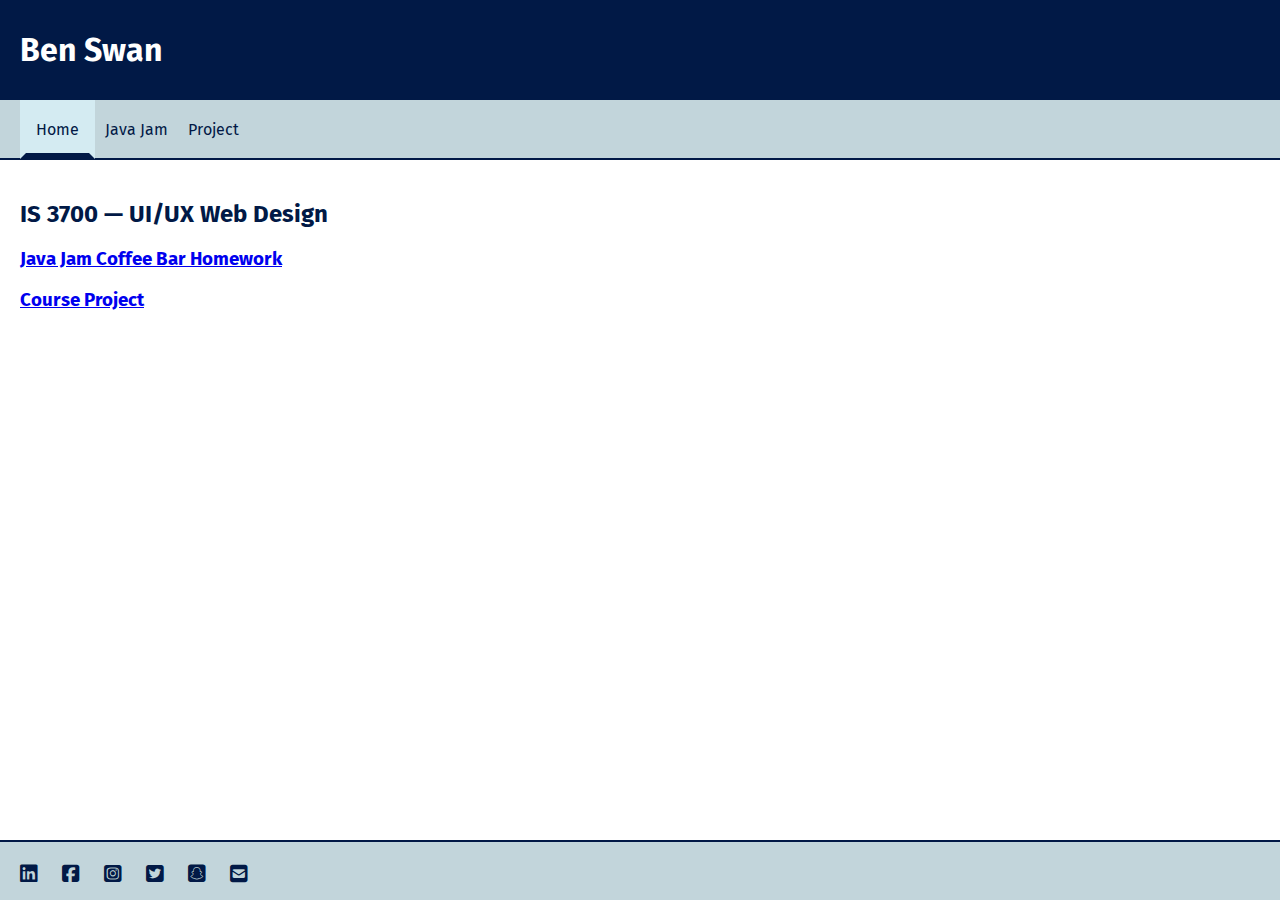
<file: index.html>
<!DOCTYPE html>
<html lang="en">

<head>
    <meta charset="UTF-8">
    <meta http-equiv="X-UA-Compatible" content="IE=edge">
    <meta name="viewport" content="width=device-width, initial-scale=1.0">
    <title>Ben Swan</title>
    <link href="main.css" rel="stylesheet" type="text/css" />
    <link rel="stylesheet" href="https://cdnjs.cloudflare.com/ajax/libs/font-awesome/6.2.1/css/all.min.css">
    <link rel="icon" href="https://www.usu.edu/favicon.ico" type="image/x-icon">
</head>

<body>
    <header id="pageHeader">
        <!-- <a href="index.html"><img id="mainLogo" src="logo.png" alt="Logo" /></a> -->
        <h1>Ben Swan</h1>
    </header>

    <nav id="mainNav">
        <ul>
            <li class="current"><a href="index.html">Home</a></li>
            <li><a href="javajam/index.html">Java Jam</a></li>
            <li><a href="project/index.html">Project</a></li>
            <!-- Add more navigation items as needed- possibly projects from different courses -->
        </ul>
    </nav>

    <main id="mainContent">
        <h2>IS 3700 &mdash; UI/UX Web Design</h2>
        <h3><a href="javajam/index.html">Java Jam Coffee Bar Homework</a></h3>
        <h3><a href="project/index.html">Course Project</a></h3>
    </main>

    <footer id="pageFooter">
        <ul>
            <li><a href="https://www.linkedin.com/" aria-label="linkedin"><i class="fab fa-linkedin"
                        aria-hidden="true"></i></a></li>
            <li><a href="https://www.facebook.com/" aria-label="facebook"><i class="fab fa-facebook-square"
                        aria-hidden="true"></i></a></li>
            <li><a href="https://www.instagram.com/?hl=en" aria-label="instagram"><i class="fab fa-instagram-square"
                        aria-hidden="true"></i></a></li>
            <li><a href="https://twitter.com/?lang=en" aria-label="twitter"><i class="fab fa-twitter-square"
                        aria-hidden="true"></i></a></li>
            <li><a href="https://www.snapchat.com/" aria-label="snapchat"><i class="fab fa-snapchat-square"
                        aria-hidden="true"></i></a></li>
            <li><a href="mailto:Anumber@usu.edu" aria-label="email"><i class="fas fa-envelope-square"
                        aria-hidden="true"></i></a></li>
        </ul>
    </footer>

</body>

</html>
</file>
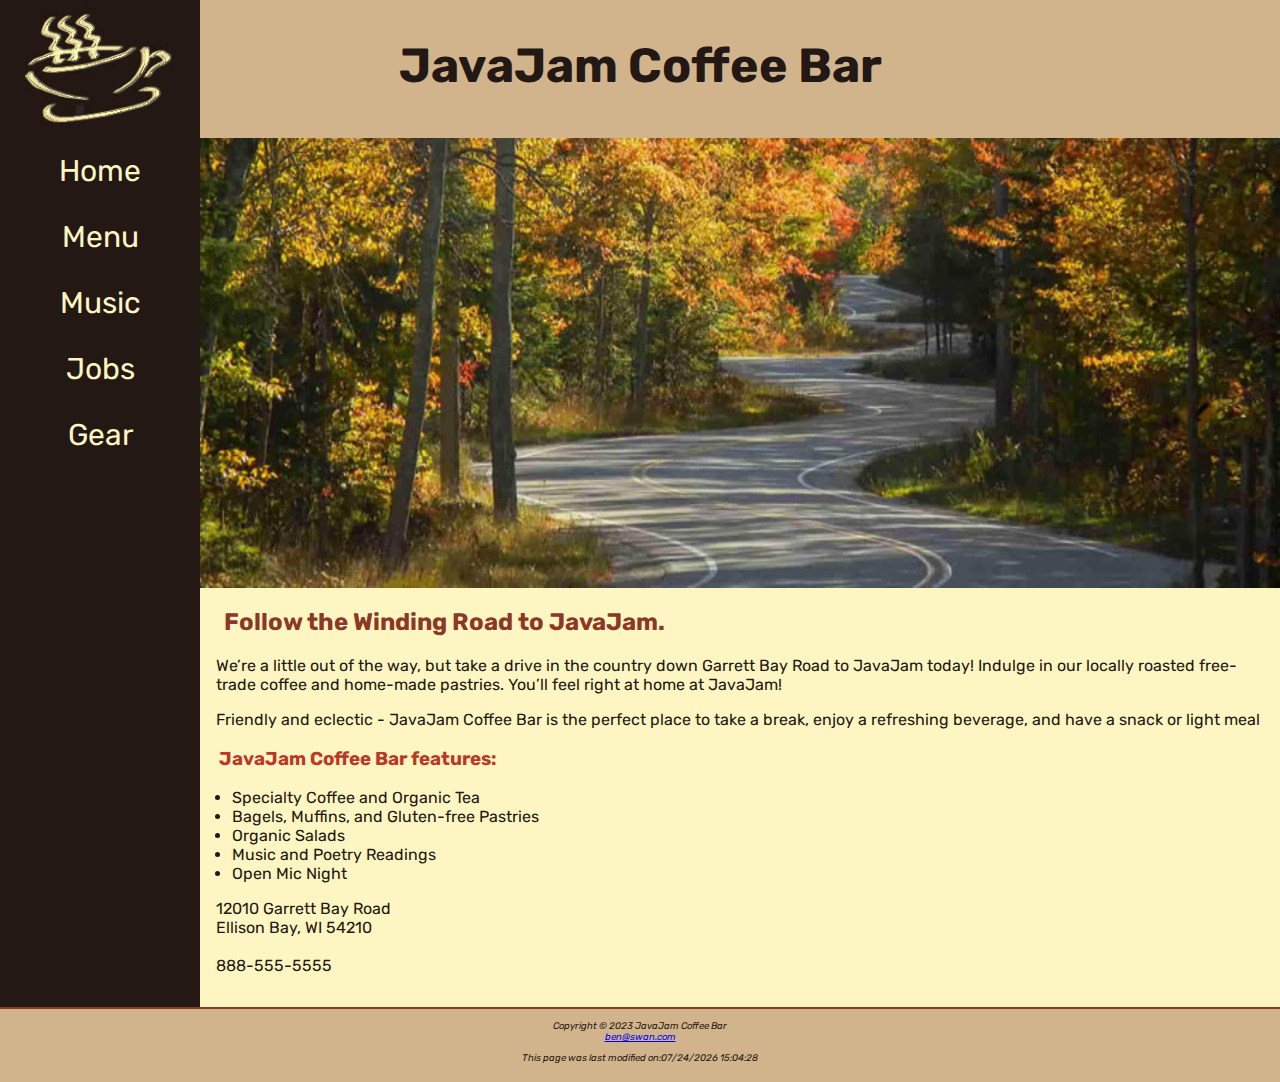
<file: javajam/index.html>
<!DOCTYPE html>
<html lang="en">
  <head>
    <meta charset="UTF-8" />
    <meta http-equiv="X-UA-Compatible" content="IE=edge" />
    <meta name="viewport" content="width=device-width, initial-scale=1.0" />
    <title>Ben Swan &mdash; JavaJam Coffee House</title>
    <meta name="description" content="JavaJam Coffee Bar Case Study" />
    <meta name="author" content="Ben Swan" />
    <meta
      name="keywords"
      content="Homework, USU, Data Analytics and Information Systems"
    />
    <meta name="viewport" content="width=device-width, initial-scale=1">
    <link rel="shortcut icon" href="favicon.ico">
    <link href="javajam.css" rel="stylesheet" />
  </head>
  <body>
    <div id="wrapper">
      <header>
        <a href="index.html">
          <h1>JavaJam Coffee Bar</h1>
        </a> 
      </header>
      <nav>
        <ul>
          <li><a href="index.html">Home</a></li>
          <li><a href="menu.html">Menu</a></li>
          <li><a href="music.html">Music</a></li>
          <li><a href="jobs.html">Jobs</a></li>
          <li><a href="gear.html">Gear</a></li>
        </ul>
      </nav>
      <main>
        <div id="homehero"></div>
        <h2>Follow the Winding Road to JavaJam.</h2>
        <p>
          We’re a little out of the way, but take a drive in the country down
          Garrett Bay Road to JavaJam today! Indulge in our locally roasted
          free-trade coffee and home-made pastries. You’ll feel right at home at
          JavaJam!
        </p>
        <p>
          Friendly and eclectic - JavaJam Coffee Bar is the perfect place to
          take a break, enjoy a refreshing beverage, and have a snack or light
          meal
        </p>
        <h3>JavaJam Coffee Bar features:</h3>
        <ul>
          <li>Specialty Coffee and Organic Tea</li>
          <li>Bagels, Muffins, and Gluten-free Pastries</li>
          <li>Organic Salads</li>
          <li>Music and Poetry Readings</li>
          <li>Open Mic Night</li>
        </ul>
        <div id="Contact">
          12010 Garrett Bay Road <br />
          Ellison Bay, WI 54210 <br />
          <a id="mobile" href= "tel:888-555-5555">888-555-5555</a><br />
          <span id="desktop">888-555-5555</span>
        </div>
      </main>
      <footer>
        <br />
        Copyright &copy; 2023 JavaJam Coffee Bar <br />
        <a href="mailto:ben@swan.com">ben@swan.com</a>
        <p id="dateupdate"></p>
        <script src="js/dateupdate.js"></script>
      </footer>
    </div>
  </body>
</html>
</file>
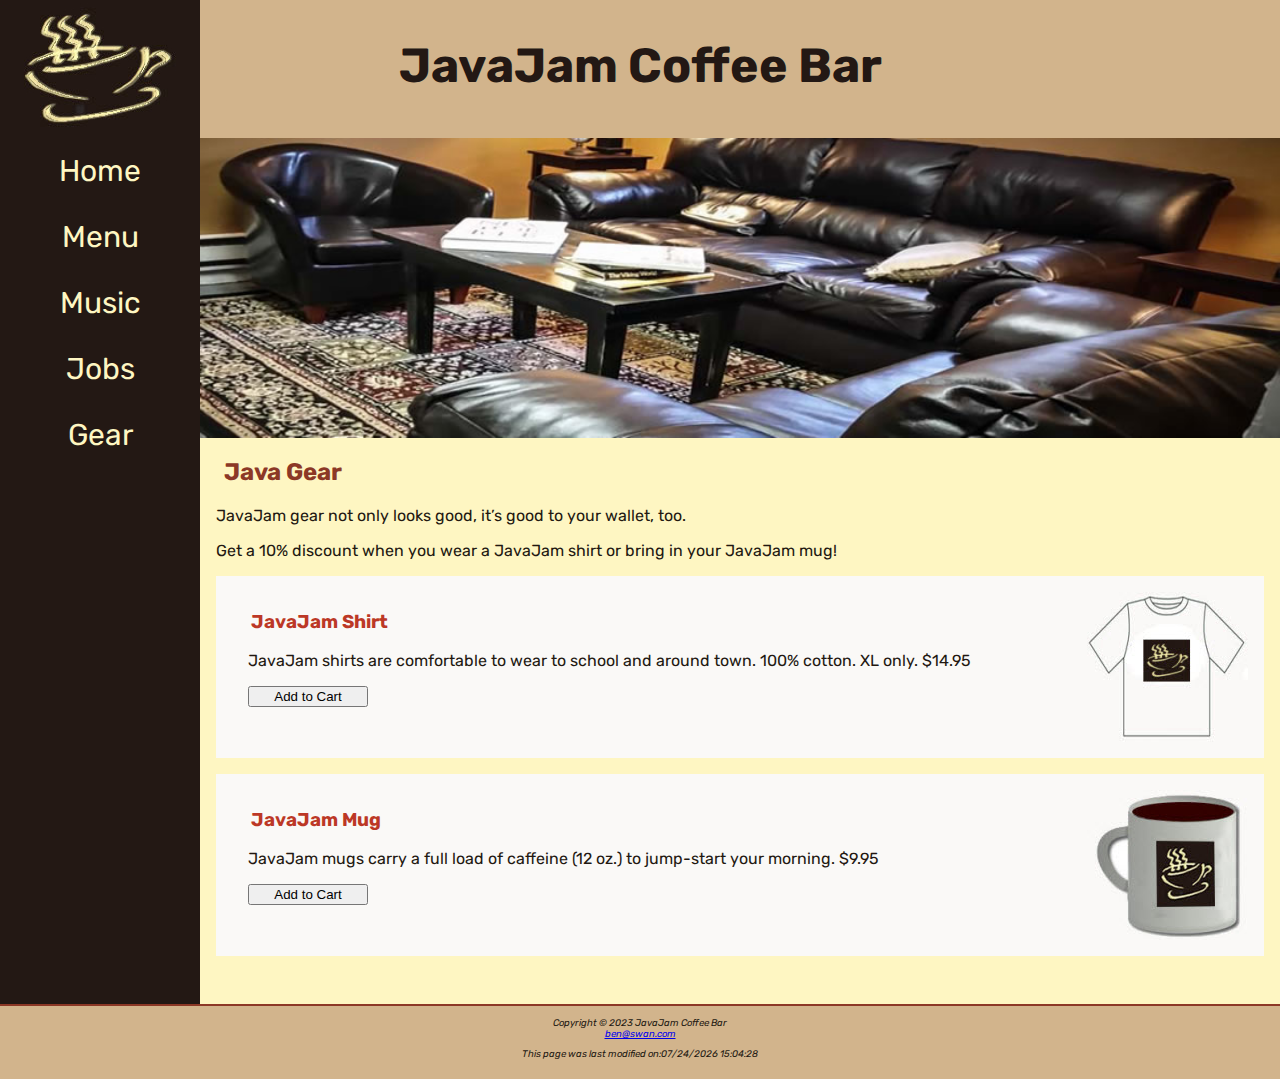
<file: javajam/gear.html>
<!DOCTYPE html>
<html lang="en">
  <head>
    <meta charset="UTF-8" />
    <meta http-equiv="X-UA-Compatible" content="IE=edge" />
    <meta name="viewport" content="width=device-width, initial-scale=1.0" />
    <title>Ben Swan &mdash; JavaJam Coffee Gear</title>
    <meta name="description" content="JavaJam Coffee Bar Case Study" />
    <meta name="author" content="Ben Swan" />
    <meta
      name="keywords"
      content="Homework, USU, Data Analytics and Information Systems"
    />
    <meta name="viewport" content="width=device-width, initial-scale=1">
    <link rel="shortcut icon" href="favicon.ico" />
    <link href="javajam.css" rel="stylesheet" />
    <script src="https://ajax.googleapis.com/ajax/libs/jquery/3.6.1/jquery.min.js"></script>
    <script src="js/common.js" ></script>
  </head>
  <body>
    <div id="wrapper">
      <header>
        <a href="index.html">
          <h1>JavaJam Coffee Bar</h1>
        </a>
        <script src="https://ajax.googleapis.com/ajax/libs/jquery/3.6.1/jquery.min.js"></script>
        <script src="js/common.js" ></script>
      </header>
        <nav>
            <ul>
            <li><a href="index.html">Home</a></li>
            <li><a href="menu.html">Menu</a></li>
            <li><a href="music.html">Music</a></li>
            <li><a href="jobs.html">Jobs</a></li>
            <li><a href="gear.html">Gear</a></li>
            </ul>
        </nav>
      <main>
        <div id="herocouch"></div>
        <h2>Java Gear</h2>
        <p>JavaJam gear not only looks good, it’s good to your wallet, too.</p>
        <p>Get a 10% discount when you wear a JavaJam shirt or bring in your JavaJam mug!</p>
        <div class="item">
            <img src="images/javashirt.jpg" alt="Java Shirt">
            <h3>JavaJam Shirt</h3>
            <p>JavaJam shirts are comfortable to wear to school and around town. 100% cotton. XL only. $14.95</p>
            <form method="get" action="https://webdevbasics.net/cart.html">
            <input type="submit" value="Add to Cart">
            </form>
        </div>
        <div class="item">
            <img src="images/javamug.jpg" alt="Java Shirt">
            <h3>JavaJam Mug</h3>
            <p>JavaJam mugs carry a full load of caffeine (12 oz.) to jump-start your morning. $9.95</p>
            <form method="get" action="https://webdevbasics.net/cart.html">
            <input type="submit" value="Add to Cart">
            </form>
        </div>
      </main>
      <footer>
        <br />
        Copyright &copy; 2023 JavaJam Coffee Bar <br />
        <a href="mailto:ben@swan.com">ben@swan.com</a>
        <p id="dateupdate"></p>
        <script src="js/dateupdate.js"></script>
      </footer>
    </div>
  </body>
</html>
</file>
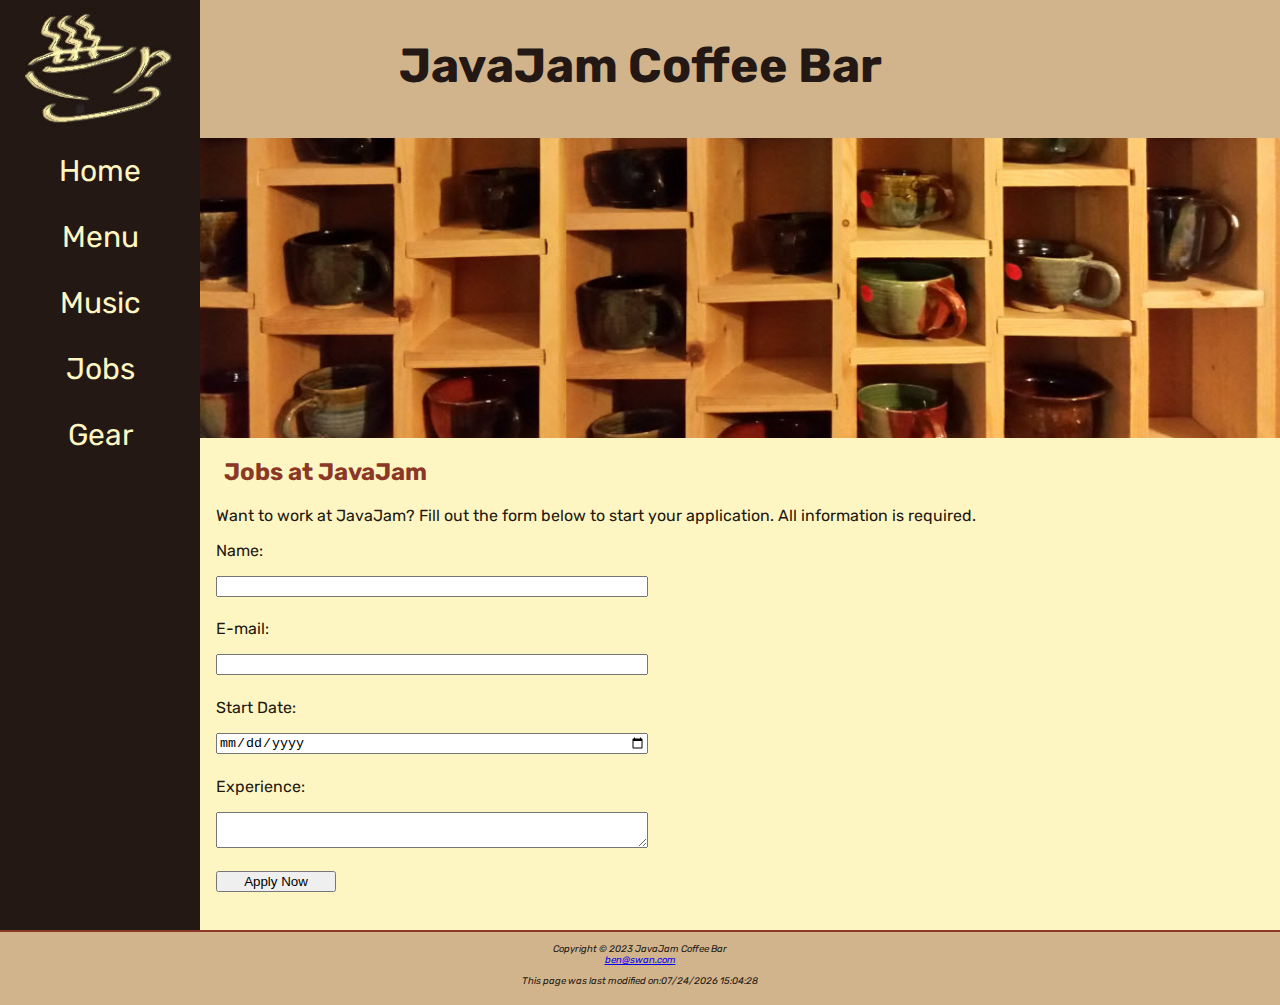
<file: javajam/jobs.html>
<!DOCTYPE html>
<html lang="en">
  <head>
    <meta charset="UTF-8" />
    <meta http-equiv="X-UA-Compatible" content="IE=edge" />
    <meta name="viewport" content="width=device-width, initial-scale=1.0" />
    <title>Ben Swan &mdash; JavaJam Coffee Jobs</title>
    <meta name="description" content="JavaJam Coffee Bar Case Study" />
    <meta name="author" content="Ben Swan" />
    <meta
      name="keywords"
      content="Homework, USU, Data Analytics and Information Systems"
    />
    <meta name="viewport" content="width=device-width, initial-scale=1">
    <link rel="shortcut icon" href="favicon.ico" />
    <link href="javajam.css" rel="stylesheet" />
  </head>
  <body>
    <div id="wrapper">
      <header>
        <a href="index.html">
          <h1>JavaJam Coffee Bar</h1>
        </a>
      </header>
      <nav>
        <ul>
          <li><a href="index.html">Home</a></li>
          <li><a href="menu.html">Menu</a></li>
          <li><a href="music.html">Music</a></li>
          <li><a href="jobs.html">Jobs</a></li>
          <li><a href="gear.html">Gear</a></li>
        </ul>
      </nav>
      <main>
        <div id="heromugs"></div>
        <h2>Jobs at JavaJam</h2>
        <p>
            Want to work at JavaJam? Fill out the form below to start your application. All information is required.
        </p>
        <form method="post" action="https://webdevbasics.net/scripts/javajam8.php">
            <label for="myName">Name:</label>
            <input name="myName" id="myName" required>
            <label for="myEmail">E-mail:</label>
            <input type="email" name="myEmail" id="myEmail" required>
            <label for="myStart">Start Date:</label>
            <input type="date" id="myStart" name="myStart" required>
            <label for="myExperience">Experience:</label>
            <textarea id="myExperience" name="myExperience" rows="2" cols="20" required></textarea>
            <input type="submit" value="Apply Now" id="mySubmit">
        </form>
      </main>
      <footer>
        <br />
        Copyright &copy; 2023 JavaJam Coffee Bar <br />
        <a href="mailto:ben@swan.com">ben@swan.com</a>
        <p id="dateupdate"></p>
        <script src="js/dateupdate.js"></script>
      </footer>
    </div>
  </body>
</html>
</file>
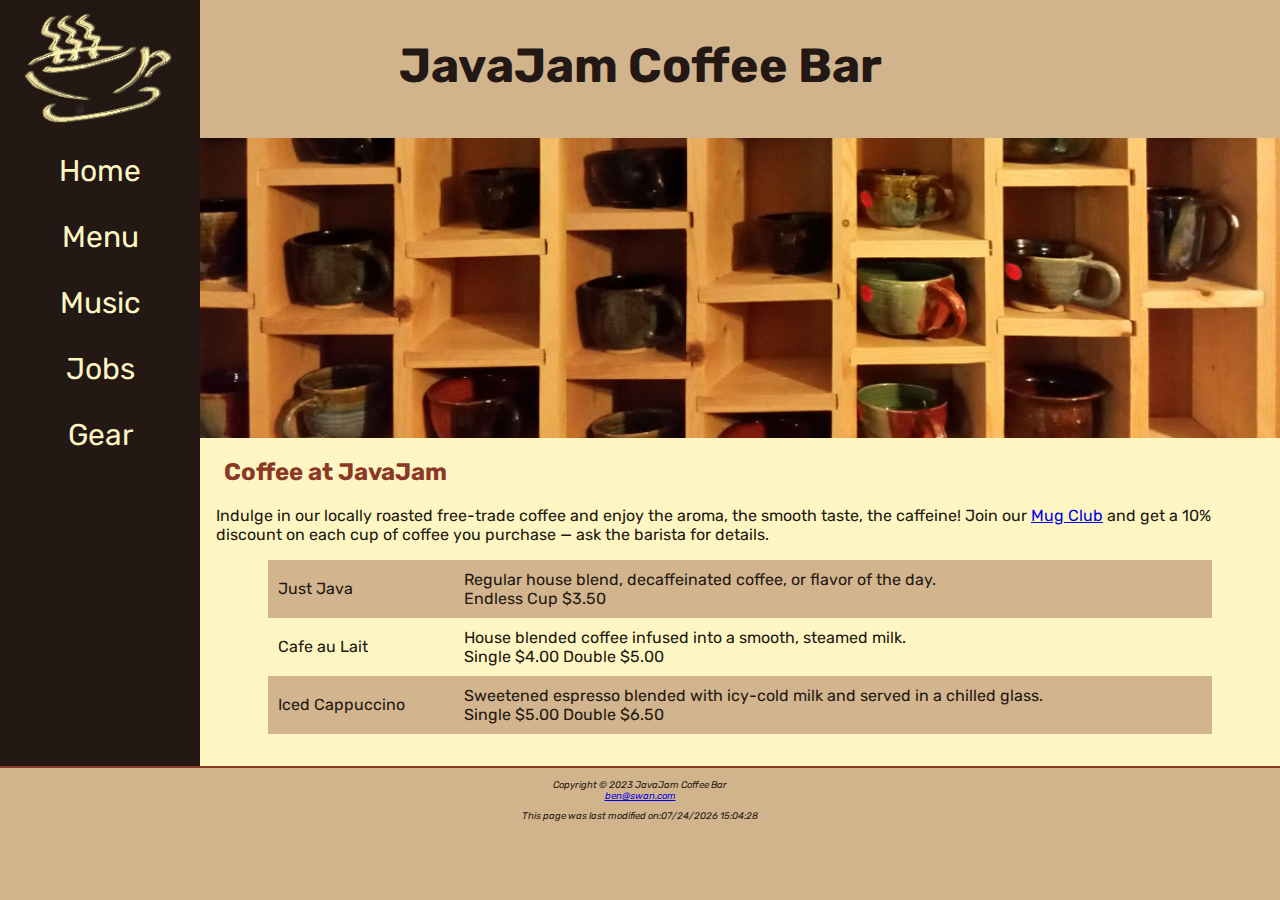
<file: javajam/menu.html>
<!DOCTYPE html>
<html lang="en">
  <head>
    <meta charset="UTF-8" />
    <meta http-equiv="X-UA-Compatible" content="IE=edge" />
    <meta name="viewport" content="width=device-width, initial-scale=1.0" />
    <title>Ben Swan &mdash; JavaJam Coffee Menu</title>
    <meta name="description" content="JavaJam Coffee Bar Case Study" />
    <meta name="author" content="Ben Swan" />
    <meta
      name="keywords"
      content="Homework, USU, Data Analytics and Information Systems"
    />
    <meta name="viewport" content="width=device-width, initial-scale=1">
    <link rel="shortcut icon" href="favicon.ico" />
    <link href="javajam.css" rel="stylesheet" />
    <script src="https://ajax.googleapis.com/ajax/libs/jquery/3.6.1/jquery.min.js"></script>
    <script src="js/common.js" ></script>
  </head>
  <body>
    <div id="wrapper">
      <header>
        <a href="index.html">
          <h1>JavaJam Coffee Bar</h1>
        </a>
      </header>
      <nav>
        <ul>
          <li><a href="index.html">Home</a></li>
          <li><a href="menu.html">Menu</a></li>
          <li><a href="music.html">Music</a></li>
          <li><a href="jobs.html">Jobs</a></li>
          <li><a href="gear.html">Gear</a></li>
        </ul>
      </nav>
      <main>
        <div id="heromugs"></div>
        <h2>Coffee at JavaJam</h2>
        <p>
          Indulge in our locally roasted free-trade coffee and enjoy the aroma,
          the smooth taste, the caffeine! Join our <a id=mug href="#">Mug Club</a> and get a 10%
          discount on each cup of coffee you purchase &mdash; ask the barista
          for details.
        </p>
        <div id="flow">
          <table>
            <tr>
              <td>Just Java</td>
              <td>Regular house blend, decaffeinated coffee, or flavor of the day.
                <br />Endless Cup $3.50</td>
            </tr>
            <tr>
              <td>Cafe au Lait</td>
              <td>House blended coffee infused into a smooth, steamed milk. <br />
                Single $4.00 Double $5.00</td>
            </tr>
            <tr>
              <td>Iced Cappuccino</td>
              <td>Sweetened espresso blended with icy-cold milk and served in a
                chilled glass. <br /> Single $5.00 Double $6.50</td>
            </tr>
          </table>
        </div>
      </main>
      <footer>
        <br />
        Copyright &copy; 2023 JavaJam Coffee Bar <br />
        <a href="mailto:ben@swan.com">ben@swan.com</a>
        <p id="dateupdate"></p>
        <script src="js/dateupdate.js"></script>
      </footer>
    </div>
  </body>
</html>
</file>
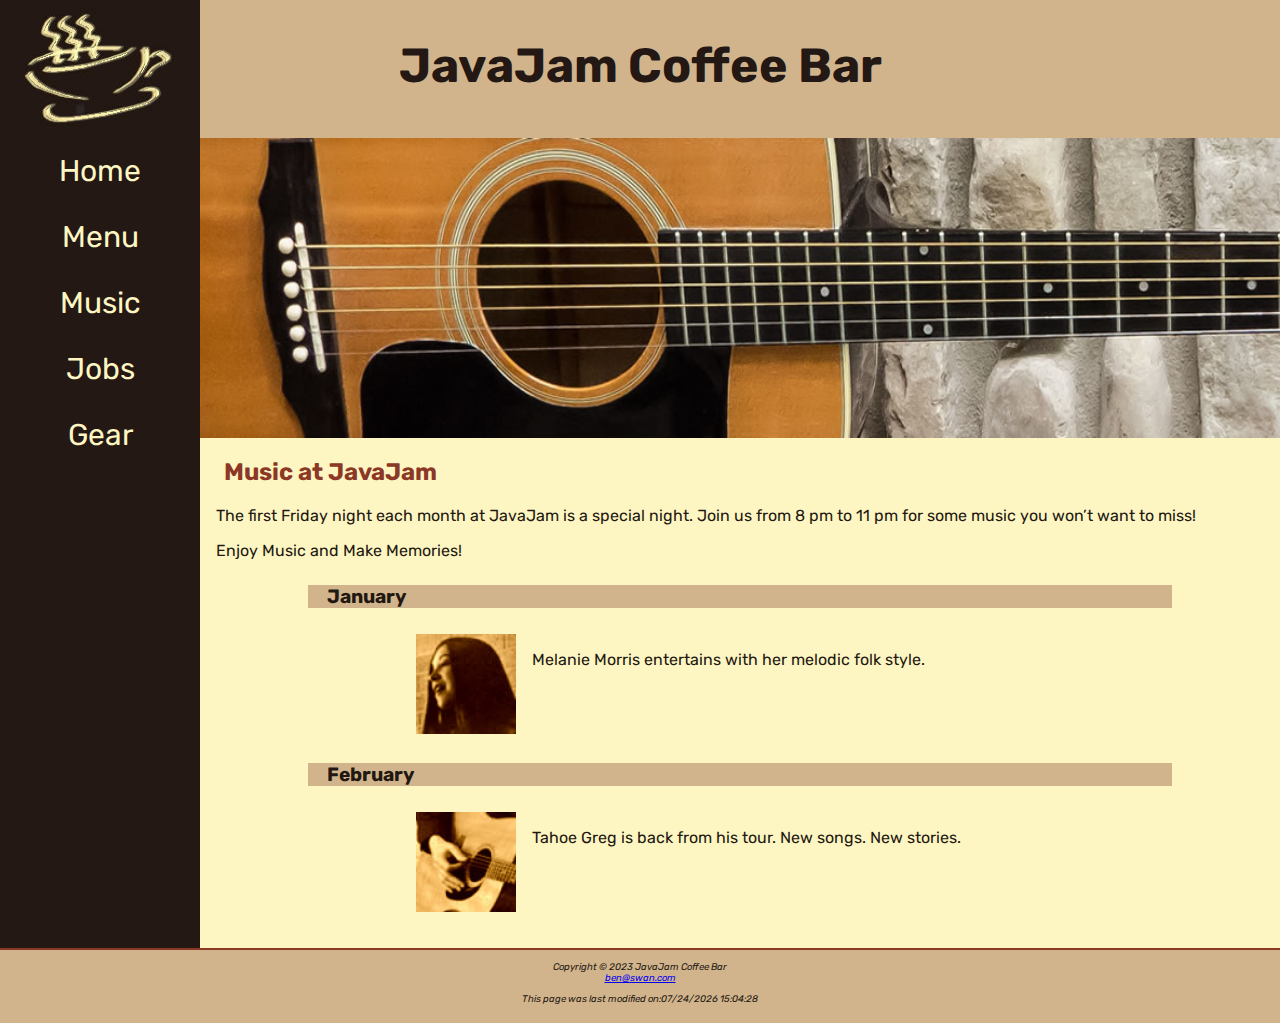
<file: javajam/music.html>
<!DOCTYPE html>
<html lang="en">
  <head>
    <meta charset="UTF-8" />
    <meta http-equiv="X-UA-Compatible" content="IE=edge" />
    <meta name="viewport" content="width=device-width, initial-scale=1.0" />
    <title>Ben Swan &mdash; JavaJam Coffee Music</title>
    <meta name="description" content="JavaJam Coffee Bar Case Study" />
    <meta name="author" content="Ben Swan" />
    <meta
      name="keywords"
      content="Homework, USU, Data Analytics and Information Systems"
    />
    <meta name="viewport" content="width=device-width, initial-scale=1">
    <link rel="shortcut icon" href="favicon.ico">
    <link href="javajam.css" rel="stylesheet" />
  </head>
  <body>
    <div id="wrapper">
      <header>
        <a href="index.html">
          <h1>JavaJam Coffee Bar</h1>
        </a> 
      </header>
      <nav>
        <ul>
          <li><a href="index.html">Home</a></li>
          <li><a href="menu.html">Menu</a></li>
          <li><a href="music.html">Music</a></li>
          <li><a href="jobs.html">Jobs</a></li>
          <li><a href="gear.html">Gear</a></li>
        </ul>
      </nav>
      <main>
        <div id="heroguitar"></div>
          <h2>Music at JavaJam</h2>
          <p>
            The first Friday night each month at JavaJam is a special night.
            Join us from 8 pm to 11 pm for some music you won’t want to miss!
          </p>
          <p id="verify"></p>
          <script src="js/verifysenior.js"></script>
        <h4>January</h4>
        <div class="details">
          <a href="images/melanie.jpg"
            ><img
              src="images/melaniethumb.jpg"
              alt="Melanie"
              width="100"
              height="100"
          /></a>
          <p>Melanie Morris entertains with her melodic folk style.</p>
        </div>
        <h4>February</h4>
        <div class="details">
          <a href="images/greg.jpg">
            <img
              src="images/gregthumb.jpg"
              alt="Tahoe Greg"
              width="100"
              height="100"
            />
          </a>
          <p>Tahoe Greg is back from his tour. New songs. New stories.</p>
        </div>
      </main>
      <footer>
        <br />
        Copyright &copy; 2023 JavaJam Coffee Bar <br />
        <a href="mailto:ben@swan.com">ben@swan.com</a>
        <p id="dateupdate"></p>
        <script src="js/dateupdate.js"></script>
      </footer>
    </div>
  </body>
</html>
</file>
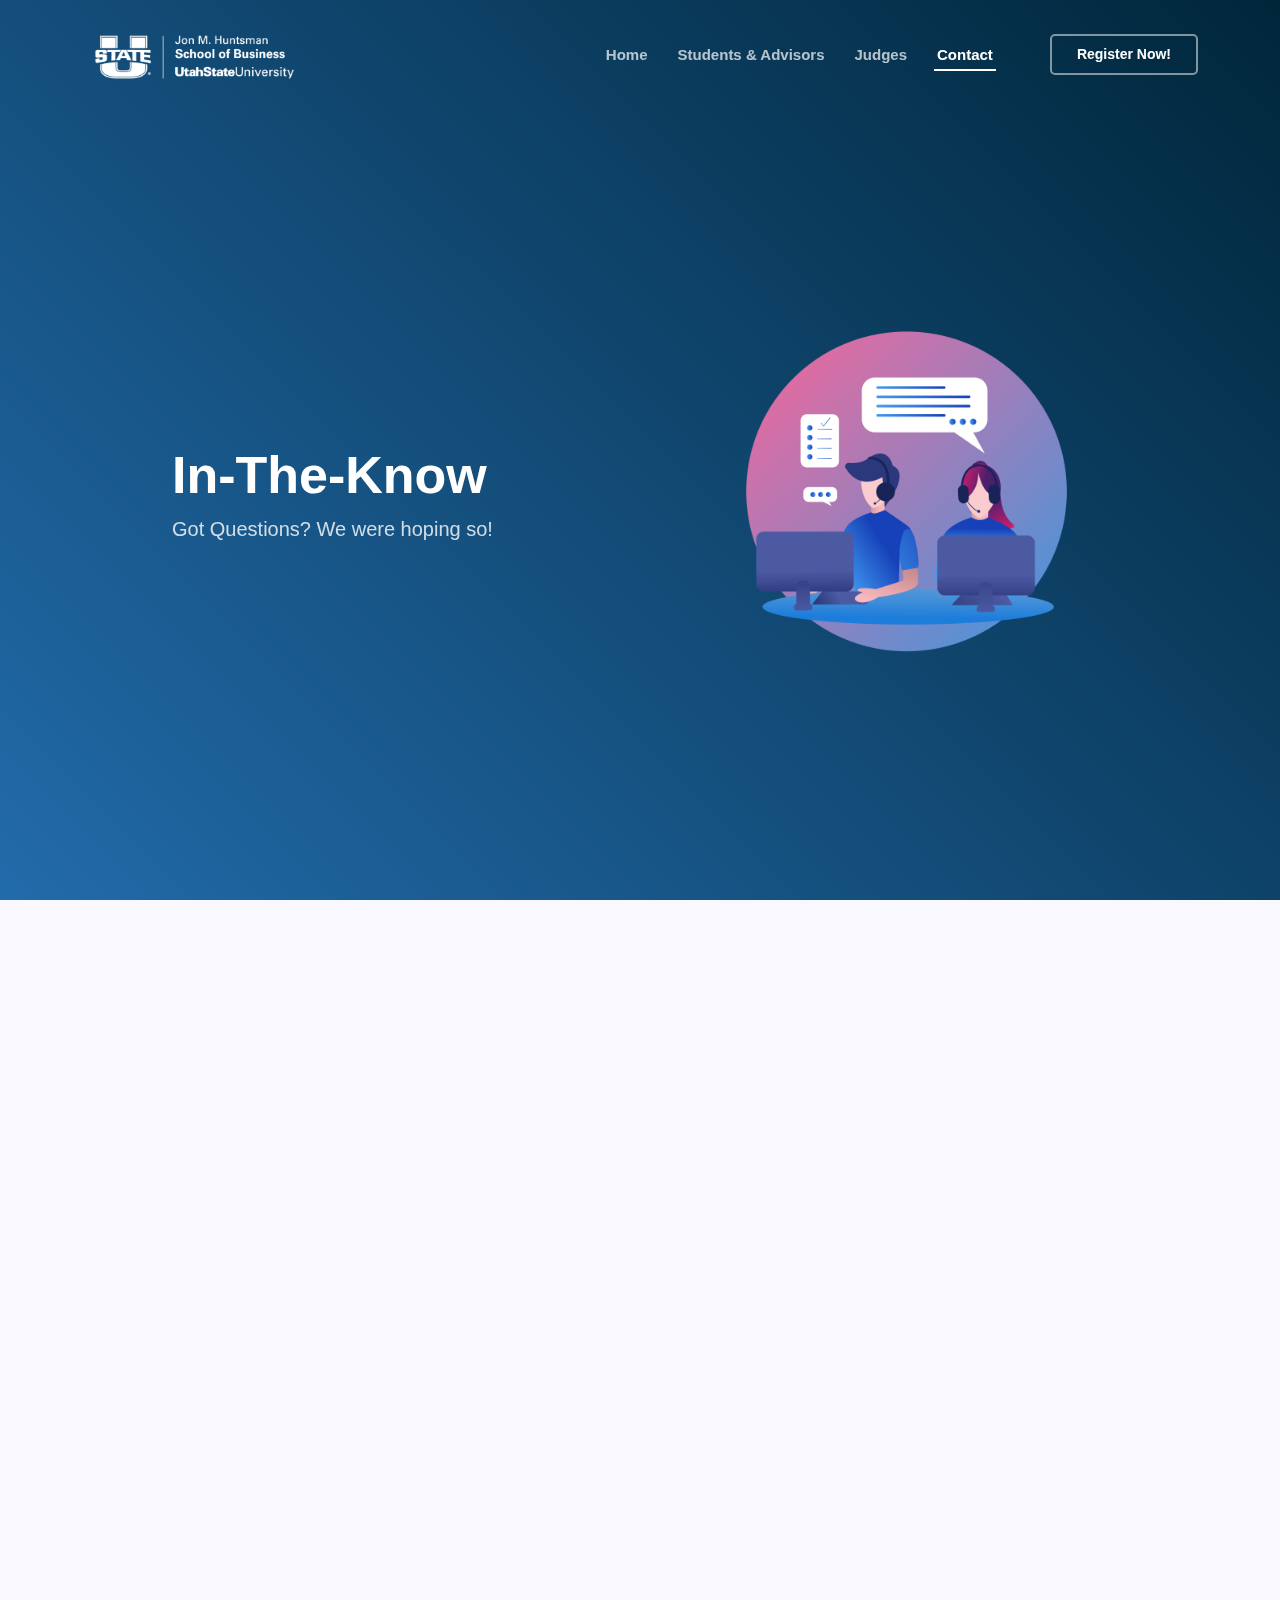
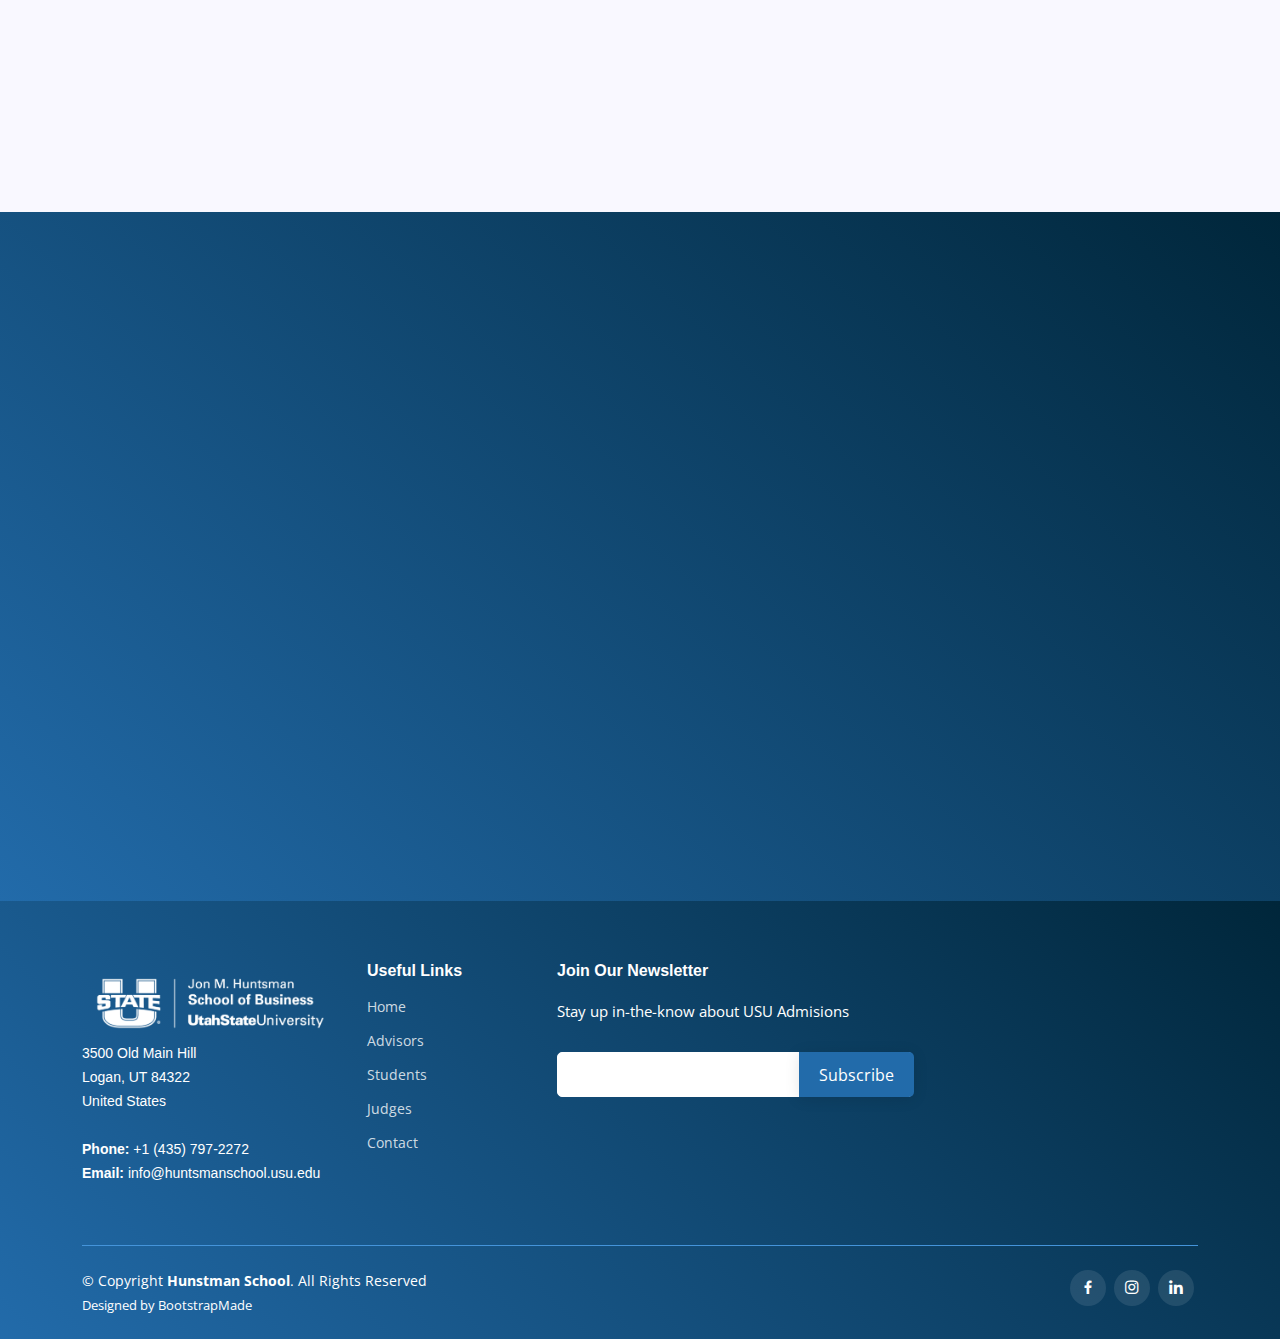
<file: project/contact.html>
<!DOCTYPE html>
<html lang="en">

<head>
  <meta charset="utf-8">
  <meta content="width=device-width, initial-scale=1.0" name="viewport">

  <title>Aggie Invite Home/Registration Page</title>
  <meta content="DECA Aggie Invite - Ben Swan IS 3700 Final Project" name="description">
  <meta content="DECA, USU, Aggie, Invite, 2023, invitational, register, schedule, tour, judges, advisors, students" name="keywords">
  <meta name="author" content="Ben Swan">
  <!-- Favicons -->
  <link href="assets/img/favicon.png" rel="icon">
  <link href="assets/img/apple-touch-icon.png" rel="apple-touch-icon">

  <!-- Google Fonts -->
  <link href="https://fonts.googleapis.com/css?family=Open+Sans:300,300i,400,400i,600,600i,700,700" rel="stylesheet">

  <!-- Vendor CSS Files -->
  <link href="assets/vendor/aos/aos.css" rel="stylesheet">
  <link href="assets/vendor/bootstrap/css/bootstrap.min.css" rel="stylesheet">
  <link href="assets/vendor/bootstrap-icons/bootstrap-icons.css" rel="stylesheet">
  <link href="assets/vendor/boxicons/css/boxicons.min.css" rel="stylesheet">
  <link href="assets/vendor/glightbox/css/glightbox.min.css" rel="stylesheet">
  <link href="assets/vendor/swiper/swiper-bundle.min.css" rel="stylesheet">

  <!-- Template Main CSS File -->
  <link href="assets/css/style.css" rel="stylesheet">


  <!-- Google tag (gtag.js) -->
  <script async src="https://www.googletagmanager.com/gtag/js?id=UA-54516992-1"></script>
  <script>
    window.dataLayer = window.dataLayer || [];
    function gtag(){dataLayer.push(arguments);}
    gtag('js', new Date());

    gtag('config', 'UA-54516992-1');
  </script>

  <!-- =======================================================
  * Template Name: Techie
  * Updated: Mar 10 2023 with Bootstrap v5.2.3
  * Template URL: https://bootstrapmade.com/techie-free-skin-bootstrap-3/
  * Author: BootstrapMade.com
  * License: https://bootstrapmade.com/license/
  ======================================================== -->
</head>

<body>

  <!-- ======= Header ======= -->
  <header id="header" class="fixed-top ">
    <div class="container d-flex align-items-center justify-content-between">
      <a href="index.html" class="logo"><img src="assets/img/huntsman-logo.png" alt="" class="img-fluid"></a>

      <nav id="navbar" class="navbar">
        <ul>
          <li><a class="nav-link scrollto" href="index.html">Home</a></li>
          <li><a class="nav-link scrollto" href=students-advisors.html>Students & Advisors</a></li>
          <li><a class="nav-link scrollto " href=judges.html>Judges</a></li>
          <li><a class="nav-link scrollto active" href=contact.html>Contact</a></li>
          <li><a class="getstarted" href="index.html">Register Now!</a></li>
        </ul>
        <i class="bi bi-list mobile-nav-toggle"></i>
      </nav><!-- .navbar -->

    </div>
  </header><!-- End Header -->

  <!-- ======= Hero Section ======= -->
  <section id="hero" class="d-flex align-items-center">

    <div class="container-fluid" data-aos="fade-up">
      <div class="row justify-content-center">
        <div class="col-xl-5 col-lg-6 pt-3 pt-lg-0 order-2 order-lg-1 d-flex flex-column justify-content-center">
          <h1>In-The-Know</h1>
          <h2>Got Questions? We were hoping so!</h2>
        </div>
        <div class="col-xl-4 col-lg-6 order-1 order-lg-2 hero-img" data-aos="zoom-in" data-aos-delay="150">
          <img src="assets/img/contact.png" class="img-fluid animated" alt="">
        </div>
      </div>
    </div>

  </section><!-- End Hero -->

  <main id="main">

    <!-- ======= Contact Section ======= -->
 <section id="contact" class="contact section-bg">
  <div class="container" data-aos="fade-up">

    <div class="section-title">
      <h2>Contact</h2>
      <p>Our team will work to answer any and all questions in a timely matter but check the FAQ section below for instant help.</p>
    </div>

    <div class="row">
      <div class="col-lg-6">
        <div class="info-box mb-4">
          <i class="bx bx-map"></i>
          <h3>Our Address</h3>
          <p>3500 Old Main Hill Logan, Utah 84322</p>
        </div>
      </div>

      <div class="col-lg-3 col-md-6">
        <div class="info-box  mb-4">
          <i class="bx bx-envelope"></i>
          <h3>Email Us</h3>
          <a href="mailto:ben@swan.com" class="contact-link"><p>info@huntsmanschool.usu.edu</p> </a>
        </div>
      </div>

      <div class="col-lg-3 col-md-6">
        <div class="info-box  mb-4">
          <i class="bx bx-phone-call"></i>
          <h3>Call Us</h3>
          <p>+1 5589 55488 55</p>
        </div>
      </div>

    </div>

    <div class="row">

      <div class="col-lg-6 ">
        <iframe  src="https://www.google.com/maps/embed?pb=!1m14!1m8!1m3!1d5953.9508446850905!2d-111.808377!3d41.742623!3m2!1i1024!2i768!4f13.1!3m3!1m2!1s0x87547e7de4d0e4b1%3A0xc88fd9fc64697ebb!2sUSU%20Huntsman%20Hall%20Building%20(HH)!5e0!3m2!1sen!2sus!4v1682648519997!5m2!1sen!2sus" frameborder="0" style="border:0; width: 100%; height: 384px;" allowfullscreen></iframe>
      </div>

      <div class="col-lg-6">
        <form action="forms/contact.php" method="post" class="php-email-form">
          <div class="row">
            <div class="col-md-6 form-group">
              <input type="text" name="name" class="form-control" id="name" placeholder="Your Name" required>
            </div>
            <div class="col-md-6 form-group mt-3 mt-md-0">
              <input type="email" class="form-control" name="email" id="email" placeholder="Your Email" required>
            </div>
          </div>
          <div class="form-group mt-3">
            <input type="text" class="form-control" name="subject" id="subject" placeholder="Subject" required>
          </div>
          <div class="form-group mt-3">
            <textarea class="form-control" name="message" rows="5" placeholder="Message" required></textarea>
          </div>
          <div class="my-3">
            <div class="loading">Loading</div>
            <div class="error-message"></div>
            <div class="sent-message">Your message has been sent. Thank you!</div>
          </div>
          <div class="text-center"><button type="submit">Send Message</button></div>
        </form>
      </div>

    </div>

  </div>
</section><!-- End Contact Section -->

    <!-- ======= Frequently Asked Questions Section ======= -->
    <section id="faq" class="faq">
      <div class="container" data-aos="fade-up">

        <div class="section-title">
          <h2>Frequently Asked Questions</h2>
          <p>Some things are just timeless</p>
        </div>

        <div class="faq-list">
          <ul>
            <li data-aos="fade-up" data-aos-delay="100">
              <i class="bx bx-help-circle icon-help"></i> <a data-bs-toggle="collapse" class="collapse" data-bs-target="#faq-list-1">Where can I park? <i class="bx bx-chevron-down icon-show"></i><i class="bx bx-chevron-up icon-close"></i></a>
              <div id="faq-list-1" class="collapse show" data-bs-parent=".faq-list">
                <p>
                  There is no parking provided for buses or students who drive their persnal car. Parking for Judges and any student or advisor who does decide to drive can park in the Big Blue terrace. Judges will recive validation. 
                </p>
              </div>
            </li>

            <li data-aos="fade-up" data-aos-delay="200">
              <i class="bx bx-help-circle icon-help"></i> <a data-bs-toggle="collapse" data-bs-target="#faq-list-2" class="collapsed">Where is the competition? <i class="bx bx-chevron-down icon-show"></i><i class="bx bx-chevron-up icon-close"></i></a>
              <div id="faq-list-2" class="collapse" data-bs-parent=".faq-list">
                <p>
                  Aggie Invite takes place in the TSC ballroom.               
                 </p>
              </div>
            </li>

            <li data-aos="fade-up" data-aos-delay="300">
              <i class="bx bx-help-circle icon-help"></i> <a data-bs-toggle="collapse" data-bs-target="#faq-list-3" class="collapsed">What are best preperation techniques? <i class="bx bx-chevron-down icon-show"></i><i class="bx bx-chevron-up icon-close"></i></a>
              <div id="faq-list-3" class="collapse" data-bs-parent=".faq-list">
                <p>
                  We reccomend visiting the offical DECA page. There you can find role plays and practice tests to ensure you're preapared day-of!
                </p>
              </div>
            </li>

          </ul>
        </div>

      </div>
    </section><!-- End Frequently Asked Questions Section -->

  </main><!-- End #main -->

  <!-- ======= Footer ======= -->
  <footer id="footer">

    <div class="footer-top">
      <div class="container">
        <div class="row">

          <div class="col-lg-3 col-md-6 footer-contact">
            <a href="index.html" class="logo"><img src="assets/img/huntsman-logo.png" alt="" class="img-fluid"></a>
            <p>
              3500 Old Main Hill <br>
              Logan, UT 84322<br>
              United States <br><br>
              <strong>Phone:</strong> +1 (435) 797-2272<br>
              <a href="mailto:ben@swan.com" class="footer-contact-link"><strong>Email:</strong> info@huntsmanschool.usu.edu<br></a>
            </p>
          </div>

          <div class="col-lg-2 col-md-6 footer-links">
            <h4>Useful Links</h4>
            <ul>
              <li><a class="nav-link scrollto active" href="index.html">Home</a></li>
            <li><a class="nav-link scrollto" href=advisors.html>Advisors</a></li>
            <li><a class="nav-link scrollto" href=students.html>Students</a></li>
            <li><a class="nav-link scrollto " href=judges.html>Judges</a></li>
            <li><a class="nav-link scrollto" href=contact.html>Contact</a></li>
            </ul>
          </div>

          <div class="col-lg-4 col-md-6 footer-newsletter">
            <h4>Join Our Newsletter</h4>
            <p>Stay up in-the-know about USU Admisions</p>
            <form action="subscribe" method="post">
              <input type="email" name="email"><input type="submit" value="Subscribe">
            </form>
          </div>

        </div>
      </div>
    </div>

    <div class="container">

      <div class="copyright-wrap d-md-flex py-4">
        <div class="me-md-auto text-center text-md-start">
          <div class="copyright">
            &copy; Copyright <strong><span>Hunstman School</span></strong>. All Rights Reserved
          </div>
          <div class="credits">
            <!-- All the links in the footer should remain intact. -->
            <!-- You can delete the links only if you purchased the pro version. -->
            <!-- Licensing information: https://bootstrapmade.com/license/ -->
            <!-- Purchase the pro version with working PHP/AJAX contact form: https://bootstrapmade.com/techie-free-skin-bootstrap-3/ -->
            Designed by <a href="https://bootstrapmade.com/">BootstrapMade</a>
          </div>
        </div>
        <div class="social-links text-center text-md-right pt-3 pt-md-0">
          <a href="https://www.facebook.com/huntsmanschool?ref=ts" class="facebook"><i class="bx bxl-facebook"></i></a>
          <a href="https://www.instagram.com/huntsmanschool/" class="instagram"><i class="bx bxl-instagram"></i></a>
          <a href="https://www.linkedin.com/school/utah-state-university---jon-m.-huntsman-school-of-business/mycompany/" class="linkedin"><i class="bx bxl-linkedin"></i></a>
        </div>
      </div>

    </div>
  </footer><!-- End Footer -->

  <a href="#" class="back-to-top d-flex align-items-center justify-content-center"><i class="bi bi-arrow-up-short"></i></a>
  <div id="preloader"></div>

  <!-- Vendor JS Files -->
  <script src="assets/vendor/purecounter/purecounter_vanilla.js"></script>
  <script src="assets/vendor/aos/aos.js"></script>
  <script src="assets/vendor/bootstrap/js/bootstrap.bundle.min.js"></script>
  <script src="assets/vendor/glightbox/js/glightbox.min.js"></script>
  <script src="assets/vendor/isotope-layout/isotope.pkgd.min.js"></script>
  <script src="assets/vendor/swiper/swiper-bundle.min.js"></script>
  <script src="assets/vendor/php-email-form/validate.js"></script>

  <!-- Template Main JS File -->
  <script src="assets/js/main.js"></script>

</body>

</html>
</file>
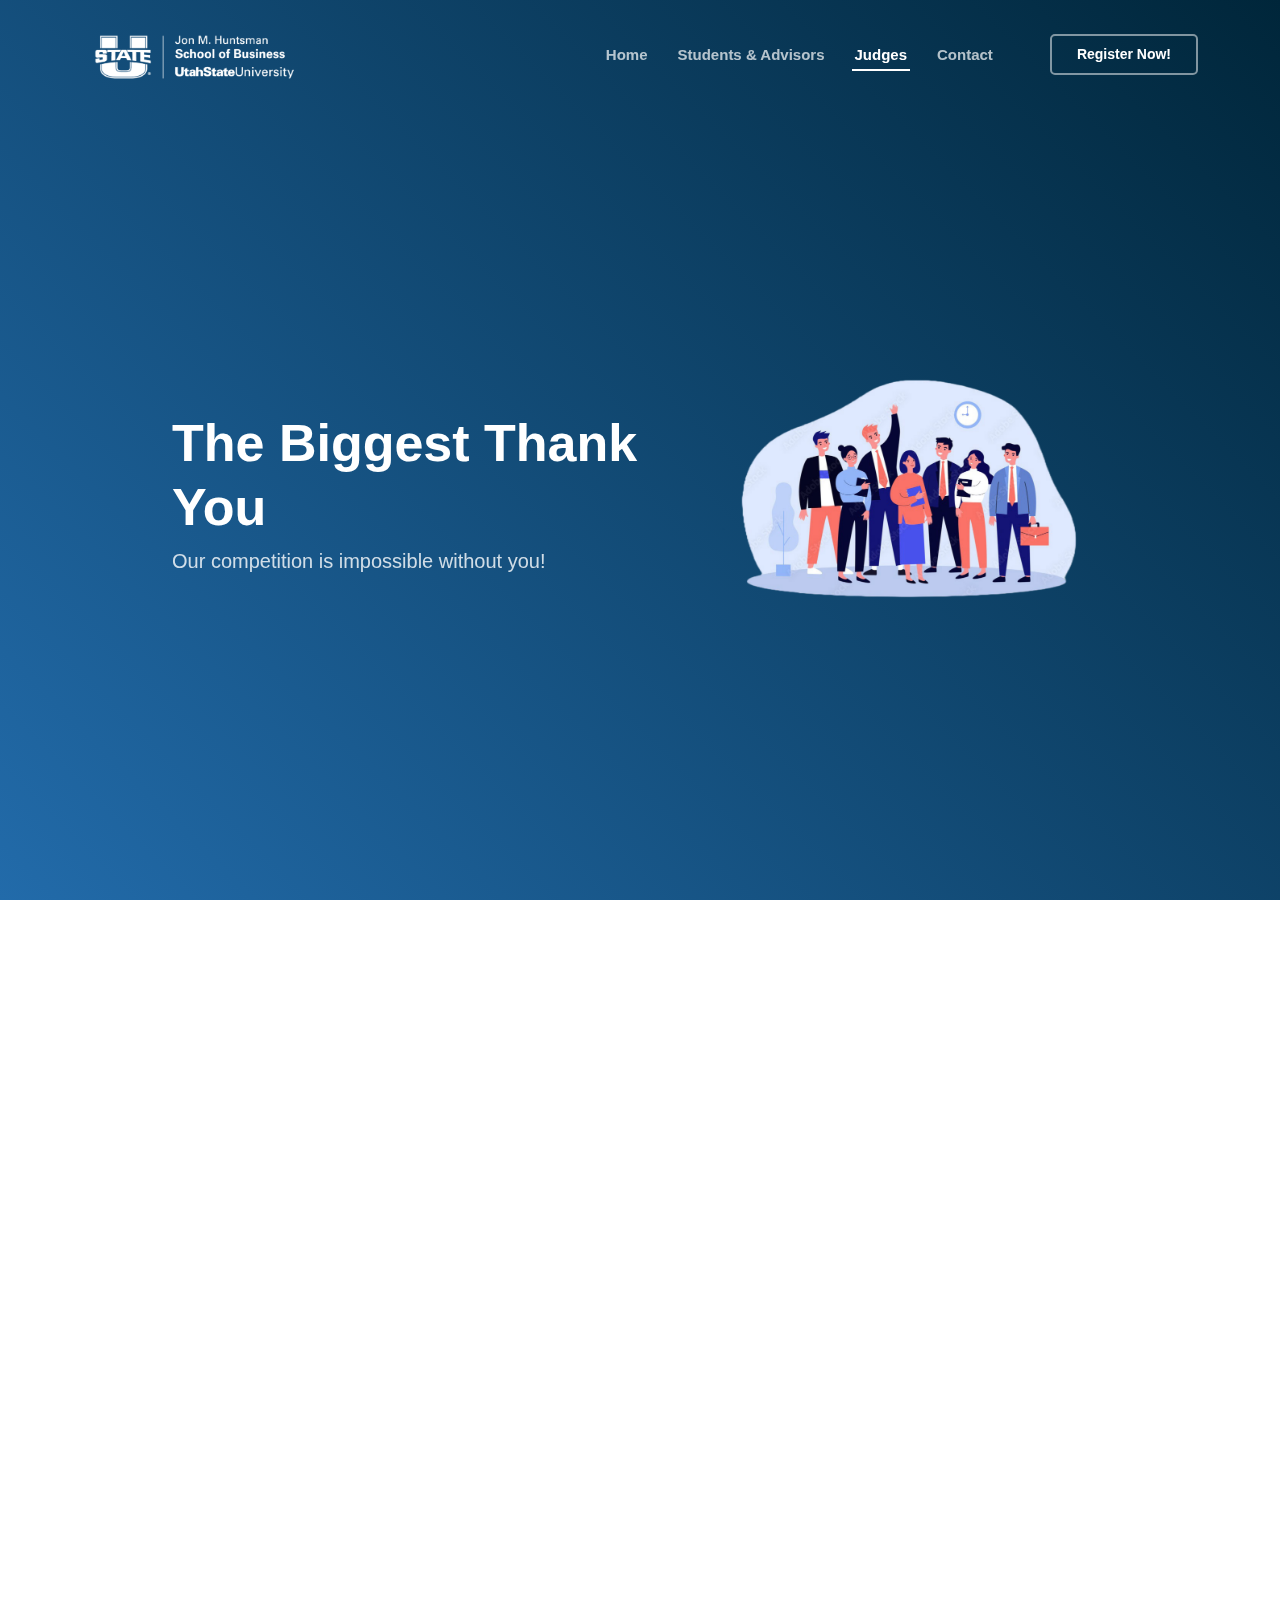
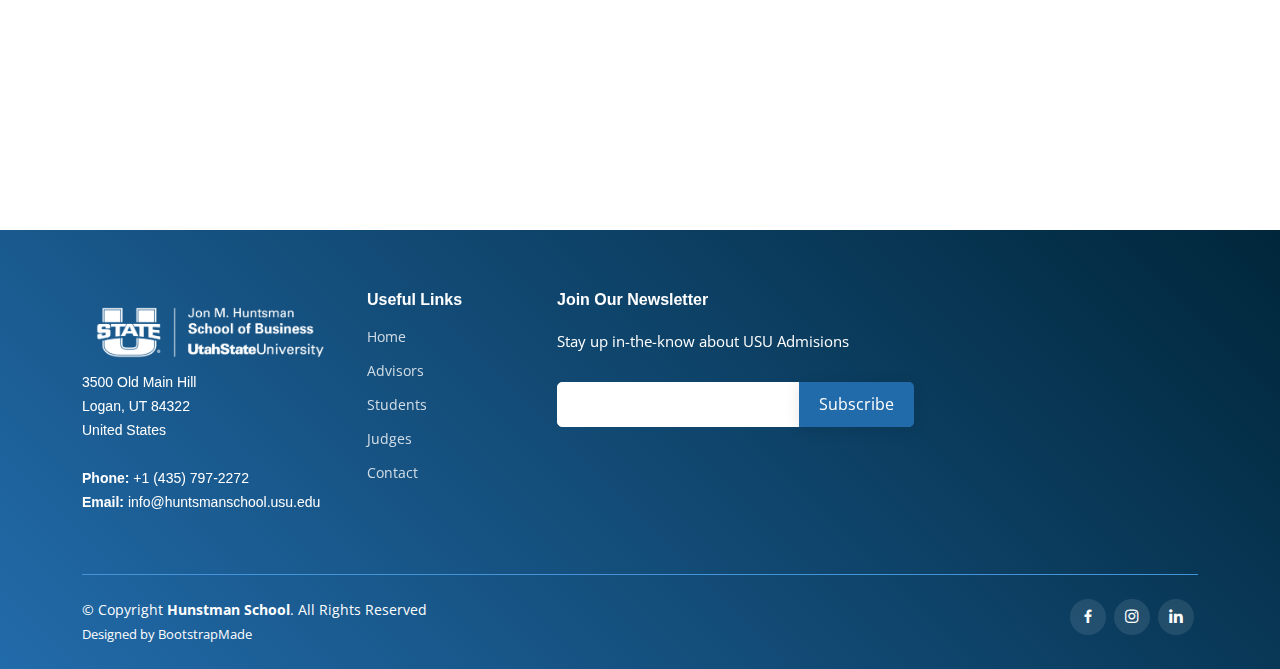
<file: project/judges.html>
<!DOCTYPE html>
<html lang="en">

<head>
  <meta charset="utf-8">
  <meta content="width=device-width, initial-scale=1.0" name="viewport">

  <title>Aggie Invite Home/Registration Page</title>
  <meta content="DECA Aggie Invite - Ben Swan IS 3700 Final Project" name="description">
  <meta content="DECA, USU, Aggie, Invite, 2023, invitational, register, schedule, tour, judges, advisors, students" name="keywords">
  <meta name="author" content="Ben Swan">
  <!-- Favicons -->
  <link href="assets/img/favicon.png" rel="icon">
  <link href="assets/img/apple-touch-icon.png" rel="apple-touch-icon">

  <!-- Google Fonts -->
  <link href="https://fonts.googleapis.com/css?family=Open+Sans:300,300i,400,400i,600,600i,700,700" rel="stylesheet">

  <!-- Vendor CSS Files -->
  <link href="assets/vendor/aos/aos.css" rel="stylesheet">
  <link href="assets/vendor/bootstrap/css/bootstrap.min.css" rel="stylesheet">
  <link href="assets/vendor/bootstrap-icons/bootstrap-icons.css" rel="stylesheet">
  <link href="assets/vendor/boxicons/css/boxicons.min.css" rel="stylesheet">
  <link href="assets/vendor/glightbox/css/glightbox.min.css" rel="stylesheet">
  <link href="assets/vendor/swiper/swiper-bundle.min.css" rel="stylesheet">

  <!-- Template Main CSS File -->
  <link href="assets/css/style.css" rel="stylesheet">


  <!-- Google tag (gtag.js) -->
  <script async src="https://www.googletagmanager.com/gtag/js?id=UA-54516992-1"></script>
  <script>
    window.dataLayer = window.dataLayer || [];
    function gtag(){dataLayer.push(arguments);}
    gtag('js', new Date());

    gtag('config', 'UA-54516992-1');
  </script>

  <!-- =======================================================
  * Template Name: Techie
  * Updated: Mar 10 2023 with Bootstrap v5.2.3
  * Template URL: https://bootstrapmade.com/techie-free-skin-bootstrap-3/
  * Author: BootstrapMade.com
  * License: https://bootstrapmade.com/license/
  ======================================================== -->
</head>

<body>

  <!-- ======= Header ======= -->
  <header id="header" class="fixed-top ">
    <div class="container d-flex align-items-center justify-content-between">
      <a href="index.html" class="logo"><img src="assets/img/huntsman-logo.png" alt="" class="img-fluid"></a>

      <nav id="navbar" class="navbar">
        <ul>
            <li><a class="nav-link scrollto" href="index.html">Home</a></li>
            <li><a class="nav-link scrollto" href=students-advisors.html>Students & Advisors</a></li>
            <li><a class="nav-link scrollto active" href=judges.html>Judges</a></li>
            <li><a class="nav-link scrollto" href=contact.html>Contact</a></li>
            <li><a class="getstarted" href="index.html">Register Now!</a></li>
        </ul>
        <i class="bi bi-list mobile-nav-toggle"></i>
      </nav><!-- .navbar -->

    </div>
  </header><!-- End Header -->

  <!-- ======= Hero Section ======= -->
  <section id="hero" class="d-flex align-items-center">

    <div class="container-fluid" data-aos="fade-up">
      <div class="row justify-content-center">
        <div class="col-xl-5 col-lg-6 pt-3 pt-lg-0 order-2 order-lg-1 d-flex flex-column justify-content-center">
          <h1>The Biggest Thank You</h1>
          <h2>Our competition is impossible without you!</h2>
        </div>
        <div class="col-xl-4 col-lg-6 order-1 order-lg-2 hero-img" data-aos="zoom-in" data-aos-delay="150">
          <img src="assets/img/judges.png" class="img-fluid animated" alt="">
        </div>
      </div>
    </div>

  </section><!-- End Hero -->

  <main id="main">

    <!--INSET--><!-- ======= Features Section ======= -->
    <section id="features" class="features">
        <div class="container" data-aos="fade-up">
  
          <div class="section-title">
            <h2>Need-to-Knows</h2>
            <p>Most importantly, thank you for coming. It means a lot to our staff and students.</p>
          </div>
  
          <div class="row">
            <div class="col-lg-6 order-2 order-lg-1 d-flex flex-column align-items-lg-center">
              <div class="icon-box mt-5 mt-lg-0" data-aos="fade-up" data-aos-delay="100">
                <i class="bx bx-receipt"></i>
                <h4>Arrive Early</h4>
                <p>Parking can be difficult and it's important to be on time. If you'll be arriving later lease let us know.</p>
              </div>
              <div class="icon-box mt-5" data-aos="fade-up" data-aos-delay="200">
                <i class="bx bx-cube-alt"></i>
                <h4>Find Your Spot</h4>
                <p>Find your number and sit at that table. While waiting you can familiarize yourself with the case study</p>
              </div>
              <div class="icon-box mt-5" data-aos="fade-up" data-aos-delay="300">
                <i class="bx bx-images"></i>
                <h4>Lunch </h4>
                <p>There are many lunch options for the day we compete but there will also be a mortys gift card for your enjoyment after</p>
              </div>
              <div class="icon-box mt-5" data-aos="fade-up" data-aos-delay="400">
                <i class="bx bx-shield"></i>
                <h4>Grade Fairly</h4>
                <p>It can be easy to let something slip and not keep the same standards. As the day goes on keep the same standards.</p>
              </div>
            </div>
            <div class="image col-lg-6 order-1 order-lg-2 " data-aos="zoom-in" data-aos-delay="100">
              <img src="assets/img/schedule.png" alt="" class="img-fluid">
            </div>
          </div>
  
        </div>
      </section><!-- End Features Section -->
  </main><!-- End #main -->

  <!-- ======= Footer ======= -->
  <footer id="footer">

    <div class="footer-top">
      <div class="container">
        <div class="row">

          <div class="col-lg-3 col-md-6 footer-contact">
            <a href="index.html" class="logo"><img src="assets/img/huntsman-logo.png" alt="" class="img-fluid"></a>
            <p>
              3500 Old Main Hill <br>
              Logan, UT 84322<br>
              United States <br><br>
              <strong>Phone:</strong> +1 (435) 797-2272<br>
              <a href="mailto:ben@swan.com" class="footer-contact-link"><strong>Email:</strong> info@huntsmanschool.usu.edu<br></a>
            </p>
          </div>

          <div class="col-lg-2 col-md-6 footer-links">
            <h4>Useful Links</h4>
            <ul>
              <li><a class="nav-link scrollto active" href="index.html">Home</a></li>
            <li><a class="nav-link scrollto" href=advisors.html>Advisors</a></li>
            <li><a class="nav-link scrollto" href=students.html>Students</a></li>
            <li><a class="nav-link scrollto " href=judges.html>Judges</a></li>
            <li><a class="nav-link scrollto" href=contact.html>Contact</a></li>
            </ul>
          </div>

          <div class="col-lg-4 col-md-6 footer-newsletter">
            <h4>Join Our Newsletter</h4>
            <p>Stay up in-the-know about USU Admisions</p>
            <form action="subscribe" method="post">
              <input type="email" name="email"><input type="submit" value="Subscribe">
            </form>
          </div>

        </div>
      </div>
    </div>

    <div class="container">

      <div class="copyright-wrap d-md-flex py-4">
        <div class="me-md-auto text-center text-md-start">
          <div class="copyright">
            &copy; Copyright <strong><span>Hunstman School</span></strong>. All Rights Reserved
          </div>
          <div class="credits">
            <!-- All the links in the footer should remain intact. -->
            <!-- You can delete the links only if you purchased the pro version. -->
            <!-- Licensing information: https://bootstrapmade.com/license/ -->
            <!-- Purchase the pro version with working PHP/AJAX contact form: https://bootstrapmade.com/techie-free-skin-bootstrap-3/ -->
            Designed by <a href="https://bootstrapmade.com/">BootstrapMade</a>
          </div>
        </div>
        <div class="social-links text-center text-md-right pt-3 pt-md-0">
          <a href="https://www.facebook.com/huntsmanschool?ref=ts" class="facebook"><i class="bx bxl-facebook"></i></a>
          <a href="https://www.instagram.com/huntsmanschool/" class="instagram"><i class="bx bxl-instagram"></i></a>
          <a href="https://www.linkedin.com/school/utah-state-university---jon-m.-huntsman-school-of-business/mycompany/" class="linkedin"><i class="bx bxl-linkedin"></i></a>
        </div>
      </div>

    </div>
  </footer><!-- End Footer -->

  <a href="#" class="back-to-top d-flex align-items-center justify-content-center"><i class="bi bi-arrow-up-short"></i></a>
  <div id="preloader"></div>

  <!-- Vendor JS Files -->
  <script src="assets/vendor/purecounter/purecounter_vanilla.js"></script>
  <script src="assets/vendor/aos/aos.js"></script>
  <script src="assets/vendor/bootstrap/js/bootstrap.bundle.min.js"></script>
  <script src="assets/vendor/glightbox/js/glightbox.min.js"></script>
  <script src="assets/vendor/isotope-layout/isotope.pkgd.min.js"></script>
  <script src="assets/vendor/swiper/swiper-bundle.min.js"></script>
  <script src="assets/vendor/php-email-form/validate.js"></script>

  <!-- Template Main JS File -->
  <script src="assets/js/main.js"></script>

</body>

</html>
</file>
<file: main.css>
@import url('https://fonts.googleapis.com/css2?family=Fira+Sans:wght@500&display=swap');

body {
	display: grid;
	grid-template-areas:
		"header header"
		"nav nav"
		"main main"
		"footer footer";
	grid-template-rows: 100px 60px 1fr 60px;
	grid-template-columns: 15% 1fr;
	height: 100vh;
	font-family: 'Fira Sans', sans-serif;
	margin: 0 auto;
}

/* Styles */

header {
	background-color: #011946;
	padding: 10px 20px;
}

footer, main, nav {
	padding: 20px;
}

nav, footer {
	background-color: #c2d5db;
}

#pageHeader {
	grid-area: header;
	position: sticky;
	top: 0;
	left: 0;
	z-index: 100;
}

#mainLogo {
	height: 80px;
}

#mainContent {
	grid-area: main;
}

#pageFooter {
	grid-area: footer;
}

#mainNav {
	grid-area: nav;
	border-bottom: 2px solid #011946;
}

#mainNav ul {
	list-style-type: none;
	margin: 0;
	padding: 0;
}

#mainNav li {
	display: block;
	float: left;
}

#mainNav ul li a {
	padding: 20px 10px;
	text-decoration: none;
	color: #011946;
}

#mainNav ul li a:hover {
	color: #fff;
}

#mainNav .current a {
	background-color: #d4ebf2;
	padding: 14px 10px;
	color: #011946;
	border: 6px solid transparent;
	border-bottom-color: #011946;
}

h1 {
	color: #fff;
	font-family: 'Fira Sans', sans-serif;
}

h2 {
	color: #011946;
}

footer {
	border-top: 2px solid #011946;
	text-align: left;
}

footer ul {
	padding: 0;
	margin: 0;
	list-style-type: none;
}

footer li {
	display: inline;
	margin-right: 1em;
	font-size: 125%;
}

footer li a {
	text-decoration: none;
	color: #011946;
}

footer li a:visited {
	color: #551A8B;
}

p {
	padding-bottom: 10px;
}

/* end */
</file>
<file: javajam/javajam.css>
@import url("https://fonts.googleapis.com/css2?family=Oswald:wght@300&family=Rubik:wght@300&display=swap");


body {
  background-color: #D2B48C;
  background-repeat: no-repeat;
  background-attachment: fixed;
  background-size: cover;
  color: #221811;
  font-family: Rubik, Oswald;
  margin: 0;
}

header {
  color: #231814;
  background-color: #d2b48c;
  background-image: url("images/cup.jpg");
  background-repeat: no-repeat;
  padding-top: 5px;
  padding-bottom: 5px;
  padding-left: 105px;
  height: 128px;
}

main {
  padding-top: 0;
  padding-left: 0;
  padding-right: 0;
  padding-bottom: 2em;
  display: block;
  background-color: #fef6c2;
}

main h2, 
main h3, 
main h4, 
main p,  
main div, 
main dl {
  padding-left: 1em;
  padding-right: 1em;
}

main ul{
  padding-left: 2em;
}

h1 {
  font-size: 2em;
}

h2 {
  color: #8c3826;
}

h3,
dt {
  color: #bc3826;
}

h4 {
  background-color: #d2b48c;
  font-size: 1.2em;
  padding-left: 0.5em;
  padding-bottom: 0.25em;
  text-transform: capitalize;
  border-bottom: 5px;
  padding-bottom: 0;
  clear: left;
}


nav {
  text-align: center;
  font-size: 1.5em;
}

nav a {
  text-decoration: none;
}

nav a:link {
  color: #fef6c2
}

nav a:visited {
  color:#d2b48c
}

nav ul {
  /* display: flex;
  flex-direction: column; */
  font-size: 1.25em;
  list-style-type: none;
  margin: 0;
  padding: 0;
}

nav a:hover {
  color: #cc9933;
}

nav li {
  border-bottom: 1px solid #FEF6C2;
  /* padding: .5em 1em;
  width: 100%; */
}

nav li a {
  display: flex;
  flex-direction: column;
  padding: .5em 1em;
}

footer {
  background-color: #d2b48c;
  font-size: 0.6em;
  font-style: italic;
  text-align: center;
  padding-bottom: 1em;
  border-top: 2px solid #8c3826;
}

#wrapper {
  background-color: #231814;
  padding: 0;
}

.details {
  padding-left: 20%;
  padding-right: 20%;
  overflow:auto;
}

img {
  border-style: none;
  max-width: 100%;
  height: auto;
}

#homehero {
  background-image: url("images/road.jpg");
  height: 300px;
  background-size: 100% 100%;
  background-repeat: no-repeat;
}

#heromugs {
  background-image: url("images/threemugs.jpg");
  height: 300px;
  background-size: 100% 100%;
  background-repeat: no-repeat;
}

#heroguitar {
  background-image: url("images/guitar.jpg");
  height: 300px;
  background-size: 100% 100%;
  background-repeat: no-repeat;
}


header a:link, 
header a:visited {
  text-decoration: none;
  color: #231814
}

header a:hover {
  text-decoration: none;
  color:#fef6c2;
}

#mobile {
  display: inline;
}

#desktop {
  display: none;
}

table {
  margin: auto;
  width: 90%;
  border-spacing: 0;
}

td,
th {
  padding: 10px;
}

tr:nth-of-type(odd) {
  background-color: #d2b48e;
}

#herojobs {
  height: 300px;
  background-image: url("images/coffeecup.jpg");
  background-repeat: no-repeat;
  background-size: 100% 100%;
}

form {
  display:flex;
  flex-direction: column;
  padding-left: 1em;
  width: 80%;
}

input, textarea {
  margin-bottom: .5em;
}

form{ 
  width: 40%;
  grid-template-columns: 6em, 1fr;
  grid-gap: 1em;
}

input[type="submit"] {
  grid-column: 2;
  width: 9em;
}

#herojobs {
  background-image: url('images/herojobs.jpg')
}

.item {
  background-color: #FAF9f7;
  margin: 1em;
  padding: 1em;
  overflow: auto;
}

.item img{
  float: right;
}

#herocouch {
  background-image: url("images/herocouch.jpg");
  height: 300px;
  background-size: 100% 100%;
  background-repeat: no-repeat;
}

@media screen and (min-width: 600px) {
  header{
    text-align: center;
    padding-left: 0;
  }

  h1{
    font-size: 3em;
  }

  nav ul {
    display: flex;
    flex-wrap: nowrap;
    flex-direction: row;
    justify-content: space-around;
  }

  nav li {
    border-bottom: none;
  }

  #homehero {
    height: 50vh;
    background-image:url("images/hero.jpg");
  }

  #heromugs {
    background-image:url("images/heromugs.jpg");
  }

  #heroguitar {
    background-image:url("images/heroguitar.jpg");
  }

  #flow {
    display:flex;
    flex-direction: row;
  }

  #mobile {
    display: none;
  }

  #desktop {
    display: inline;
  }

  .details {
    display: flex;
    flex-direction: row;
  }

  h4{
    margin-left: 10%;
    margin-right: 10%;
  }
}

@media screen and (min-width: 1024px) {

  header {
    grid-area: header;
  }
  
  nav {
    grid-area: nav;
  }
  
  main {
    grid-area: main;
  }
  
  footer {
    grid-area: footer;
  }

  #wrapper { display:grid;
  grid-template: 
    "header header"
    "nav main"
    "footer footer"
    / 200px; 
  }

  nav ul {
    flex-direction: column;
  }

  header {
    background-image: url("images/coffeelogo.jpg");
  }
}
</file>
<file: project/assets/css/style.css>
/**
* Template Name: Techie
* Updated: Mar 10 2023 with Bootstrap v5.2.3
* Template URL: https://bootstrapmade.com/techie-free-skin-bootstrap-3/
* Author: BootstrapMade.com
* License: https://bootstrapmade.com/license/
*/

/*--------------------------------------------------------------
# General
--------------------------------------------------------------*/
body {
  font-family: "Open Sans", sans-serif;
  color: #444444;
}

a {
  color: #226baa;
  text-decoration: none;
}

a:hover {
  color: #4494DA;
  text-decoration: none;
}

h1,
h2,
h3,
h4,
h5,
h6 {
  font-family: "Poppins", sans-serif;
}

/*--------------------------------------------------------------
# Back to top button
--------------------------------------------------------------*/
.back-to-top {
  position: fixed;
  visibility: hidden;
  opacity: 0;
  right: 15px;
  bottom: 15px;
  z-index: 996;
  background: #226baa;
  width: 40px;
  height: 40px;
  border-radius: 4px;
  transition: all 0.4s;
}

.back-to-top i {
  font-size: 28px;
  color: #fff;
  line-height: 0;
}

.back-to-top:hover {
  background: #226baa;
  color: #fff;
}

.back-to-top.active {
  visibility: visible;
  opacity: 1;
}

/*--------------------------------------------------------------
# Preloader
--------------------------------------------------------------*/
#preloader {
  position: fixed;
  top: 0;
  left: 0;
  right: 0;
  bottom: 0;
  z-index: 9999;
  overflow: hidden;
  background: #fff;
}

#preloader:before {
  content: "";
  position: fixed;
  top: calc(50% - 30px);
  left: calc(50% - 30px);
  border: 6px solid #226baa;
  border-top-color: #e7e4fe;
  border-radius: 50%;
  width: 60px;
  height: 60px;
  animation: animate-preloader 1s linear infinite;
}

@keyframes animate-preloader {
  0% {
    transform: rotate(0deg);
  }

  100% {
    transform: rotate(360deg);
  }
}

/*--------------------------------------------------------------
# Disable aos animation delay on mobile devices
--------------------------------------------------------------*/
@media screen and (max-width: 768px) {
  [data-aos-delay] {
    transition-delay: 0s !important;
  }
}

/*--------------------------------------------------------------
# Header
--------------------------------------------------------------*/
#header {
  transition: all 0.5s;
  z-index: 997;
  padding: 20px 0;
}

#alt header {
  background: rgba(0, 38, 58, 1);
  padding: 12px 0;
}

#header.header-scrolled,
#header.header-inner-pages {
  background: rgba(0, 38, 58, 1);
  padding: 12px 0;
}

#header .logo {
  font-size: 32px;
  margin: 0;
  padding: 0;
  line-height: 1;
  font-weight: 400;
  letter-spacing: 2px;
  text-transform: uppercase;
}

#header .logo a {
  color: #fff;
}

#header .logo img {
  max-height: 70px;
}

/*--------------------------------------------------------------
# Navigation Menu
--------------------------------------------------------------*/
/**
* Desktop Navigation 
*/
.navbar {
  padding: 0;
}

.navbar ul {
  margin: 0;
  padding: 0;
  display: flex;
  list-style: none;
  align-items: center;
}

.navbar li {
  position: relative;
}

.navbar>ul>li {
  padding: 10px 0 10px 24px;
}

.navbar a,
.navbar a:focus {
  display: flex;
  align-items: center;
  justify-content: space-between;
  padding: 0 3px;
  font-family: "Poppins", sans-serif;
  font-size: 15px;
  font-weight: 600;
  color: rgba(255, 255, 255, 0.7);
  white-space: nowrap;
  transition: 0.3s;
  position: relative;
}

.navbar a i,
.navbar a:focus i {
  font-size: 12px;
  line-height: 0;
  margin-left: 5px;
}

.navbar>ul>li>a:before {
  content: "";
  position: absolute;
  width: 100%;
  height: 2px;
  bottom: -5px;
  left: 0;
  background-color: #fff;
  visibility: hidden;
  width: 0px;
  transition: all 0.3s ease-in-out 0s;
}

.navbar a:hover:before,
.navbar li:hover>a:before,
.navbar .active:before {
  visibility: visible;
  width: 100%;
}

.navbar a:hover,
.navbar .active,
.navbar .active:focus,
.navbar li:hover>a {
  color: #fff;
}

.navbar .getstarted,
.navbar .getstarted:focus {
  padding: 8px 25px;
  margin-left: 30px;
  border-radius: 5px;
  color: #fff;
  transition: 0.3s;
  font-size: 14px;
  font-weight: 600;
  border: 2px solid rgba(255, 255, 255, 0.5);
}

.navbar .getstarted:hover,
.navbar .getstarted:focus:hover {
  color: #fff;
  border-color: #fff;
}

.navbar .getstarted:before,
.navbar li:hover>.getstarted:before {
  visibility: hidden;
}

.navbar .dropdown ul {
  display: block;
  position: absolute;
  left: 24px;
  top: calc(100% + 30px);
  margin: 0;
  padding: 10px 0;
  z-index: 99;
  opacity: 0;
  visibility: hidden;
  background: #fff;
  box-shadow: 0px 0px 30px rgba(127, 137, 161, 0.25);
  transition: 0.3s;
}

.navbar .dropdown ul li {
  min-width: 200px;
}

.navbar .dropdown ul a {
  padding: 10px 20px;
  font-size: 14px;
  color: #2c4964;
}

.navbar .dropdown ul a i {
  font-size: 12px;
}

.navbar .dropdown ul a:hover,
.navbar .dropdown ul .active:hover,
.navbar .dropdown ul li:hover>a {
  color: #226baa;
}

.navbar .dropdown:hover>ul {
  opacity: 1;
  top: 100%;
  visibility: visible;
}

.navbar .dropdown .dropdown ul {
  top: 0;
  left: calc(100% - 30px);
  visibility: hidden;
}

.navbar .dropdown .dropdown:hover>ul {
  opacity: 1;
  top: 0;
  left: 100%;
  visibility: visible;
}

@media (max-width: 1366px) {
  .navbar .dropdown .dropdown ul {
    left: -90%;
  }

  .navbar .dropdown .dropdown:hover>ul {
    left: -100%;
  }
}

/**
* Mobile Navigation 
*/
.mobile-nav-toggle {
  color: #fff;
  font-size: 28px;
  cursor: pointer;
  display: none;
  line-height: 0;
  transition: 0.5s;
}

@media (max-width: 991px) {
  .mobile-nav-toggle {
    display: block;
  }

  .navbar ul {
    display: none;
  }
}

.navbar-mobile {
  position: fixed;
  overflow: hidden;
  top: 0;
  right: 0;
  left: 0;
  bottom: 0;
  background: rgba(28, 47, 65, 0.9);
  transition: 0.3s;
  z-index: 999;
}

.navbar-mobile .mobile-nav-toggle {
  position: absolute;
  top: 15px;
  right: 15px;
}

.navbar-mobile ul {
  display: block;
  position: absolute;
  top: 55px;
  right: 15px;
  bottom: 15px;
  left: 15px;
  padding: 10px 0;
  background-color: #fff;
  overflow-y: auto;
  transition: 0.3s;
}

.navbar-mobile>ul>li {
  padding: 0;
}

.navbar-mobile a,
.navbar-mobile a:focus {
  padding: 10px 20px;
  font-size: 15px;
  color: #2c4964;
}

.navbar-mobile a:hover:before,
.navbar-mobile li:hover>a:before,
.navbar-mobile .active:before {
  visibility: hidden;
}

.navbar-mobile a:hover,
.navbar-mobile .active,
.navbar-mobile li:hover>a {
  color: #226baa;
}

.navbar-mobile .getstarted,
.navbar-mobile .getstarted:focus {
  margin: 15px;
}

.navbar-mobile .dropdown ul {
  position: static;
  display: none;
  margin: 10px 20px;
  padding: 10px 0;
  z-index: 99;
  opacity: 1;
  visibility: visible;
  background: #fff;
  box-shadow: 0px 0px 30px rgba(127, 137, 161, 0.25);
}

.navbar-mobile .dropdown ul li {
  min-width: 200px;
}

.navbar-mobile .dropdown ul a {
  padding: 10px 20px;
}

.navbar-mobile .dropdown ul a i {
  font-size: 12px;
}

.navbar-mobile .dropdown ul a:hover,
.navbar-mobile .dropdown ul .active:hover,
.navbar-mobile .dropdown ul li:hover>a {
  color: #226baa;
}

.navbar-mobile .dropdown>.dropdown-active {
  display: block;
}

/*--------------------------------------------------------------
# Hero Section
--------------------------------------------------------------*/
#hero {
  width: 100%;
  height: 100vh;
  background: linear-gradient(45deg, rgba(34, 107, 170, 1) 0%, rgba(0, 38, 58, 1) 100%), url("../img/hero-bg.jpg") center center no-repeat;
  background-size: cover;
}

#hero .container,
#hero .container-fluid {
  padding-top: 84px;
}

#hero h1 {
  margin: 0;
  font-size: 52px;
  font-weight: 700;
  line-height: 64px;
  color: #fff;
}

#hero h2 {
  color: rgba(255, 255, 255, 0.8);
  margin: 10px 0 0 0;
  font-size: 20px;
}

#hero .btn-get-started {
  font-family: "Poppins", sans-serif;
  font-weight: 500;
  font-size: 16px;
  letter-spacing: 1px;
  display: inline-block;
  padding: 10px 28px;
  border-radius: 5px;
  transition: 0.5s;
  margin-top: 30px;
  color: #fff;
  border: 2px solid #fff;
}

#hero .btn-get-started:hover {
  background: #fff;
  color: #226baa;
}

#hero .animated {
  animation: up-down 2s ease-in-out infinite alternate-reverse both;
}

@media (min-width: 1200px) {
  #hero {
    background-attachment: fixed;
  }
}

@media (max-width: 991px) {
  #hero {
    text-align: center;
  }

  #hero .container,
  #hero .container-fluid {
    padding-top: 68px;
  }

  #hero .animated {
    animation: none;
  }

  #hero .hero-img {
    text-align: center;
  }

  #hero .hero-img img {
    width: 50%;
  }
}

@media (max-width: 768px) {
  #hero h1 {
    font-size: 26px;
    line-height: 36px;
  }

  #hero h2 {
    font-size: 18px;
    line-height: 24px;
  }

  #hero .hero-img img {
    width: 60%;
  }
}

@media (max-width: 575px) {
  #hero .hero-img img {
    width: 80%;
  }
}

@media (max-width: 575px),
(max-height: 600px) {
  #hero {
    height: auto;
  }
}

@keyframes up-down {
  0% {
    transform: translateY(10px);
  }

  100% {
    transform: translateY(-10px);
  }
}

/*--------------------------------------------------------------
# Sections General
--------------------------------------------------------------*/
section {
  padding: 100px 0;
  overflow: hidden;
}

.section-bg {
  background-color: #f9f8ff;
}

.section-title {
  text-align: center;
  padding-bottom: 30px;
}

.section-title h2 {
  font-size: 32px;
  font-weight: bold;
  text-transform: uppercase;
  margin-bottom: 20px;
  padding-bottom: 20px;
  position: relative;
}

.section-title h2::after {
  content: "";
  position: absolute;
  display: block;
  width: 50px;
  height: 3px;
  background: #4494DA;
  bottom: 0;
  left: calc(50% - 25px);
}

.section-title p {
  margin-bottom: 0;
}

/*--------------------------------------------------------------
# About
--------------------------------------------------------------*/
.about {
  padding: 120px 0;
}

.about .content h3 {
  font-weight: 600;
  font-size: 32px;
  color: #2c4964;
}

.about .content ul {
  list-style: none;
  padding: 0;
}

.about .content ul li {
  padding-bottom: 10px;
}

.about .content ul i {
  font-size: 20px;
  padding-right: 4px;
  color: #226baa;
}

.about .content iframe {
  width: 640px;
  height: 665px;
  border: 0;
  margin: 0;
}

.about .content p:last-child {
  margin-bottom: 0;
}

.about .content .read-more {
  font-family: "Poppins", sans-serif;
  font-weight: 500;
  font-size: 16px;
  letter-spacing: 1px;
  display: inline-block;
  padding: 10px 50px 10px 28px;
  border-radius: 5px;
  transition: 0.5s;
  color: #fff;
  background: linear-gradient(45deg, #226baa 0%, #00263A 100%);
  position: relative;
}

.about .content .read-more:hover {
  background: linear-gradient(180deg, #226baa 0%, #00263A 100%);
}

.about .content .read-more i {
  font-size: 22px;
  position: absolute;
  right: 20px;
  top: 12px;
}


/*--------------------------------------------------------------
# Counts
--------------------------------------------------------------*/
.counts {
  background: linear-gradient(90deg, rgba(34, 107, 170, 1) 0%, rgba(0, 38, 58, 1) 100%), url("../img/counts-bg.png") center center no-repeat;
  padding: 80px 0 60px 0;
}

.counts .counters span {
  font-size: 48px;
  display: block;
  color: #fff;
  font-weight: 600;
  font-family: "Poppins", sans-serif;
}

.counts .counters p {
  padding: 0;
  margin: 0 0 20px 0;
  font-size: 15px;
  color: rgba(255, 255, 255, 0.8);
}

.counts .counters h6 {
  padding: 0;
  margin: 0 0 20px 0;
  font-size: 15px;
  color: rgba(255, 255, 255, 0.8);
}
/*--------------------------------------------------------------
# Services
--------------------------------------------------------------*/
.services .icon-box {
  text-align: center;
  padding: 70px 20px 80px 20px;
  transition: all ease-in-out 0.3s;
  background: #fff;
}

.services .icon-box .icon {
  margin: 0 auto;
  width: 100px;
  height: 100px;
  display: flex;
  align-items: center;
  justify-content: center;
  transition: ease-in-out 0.3s;
  position: relative;
}

.services .icon-box .icon i {
  font-size: 36px;
  transition: 0.5s;
  position: relative;
}

.services .icon-box .icon svg {
  position: absolute;
  top: 0;
  left: 0;
}

.services .icon-box .icon svg path {
  transition: 0.5s;
  fill: #f5f5f5;
}

.services .icon-box h4 {
  font-weight: 600;
  margin: 10px 0 15px 0;
  font-size: 22px;
}

.services .icon-box h4 a {
  color: #2c4964;
  transition: ease-in-out 0.3s;
}

.services .icon-box p {
  line-height: 24px;
  font-size: 14px;
  margin-bottom: 0;
}

.services .icon-box:hover {
  border-color: #fff;
  box-shadow: 0px 0 25px 0 rgba(0, 0, 0, 0.1);
}

.services .iconbox-blue i {
  color: #47aeff;
}

.services .iconbox-blue:hover .icon i {
  color: #fff;
}

.services .iconbox-blue:hover .icon path {
  fill: #47aeff;
}

.services .iconbox-orange i {
  color: #ffa76e;
}

.services .iconbox-orange:hover .icon i {
  color: #fff;
}

.services .iconbox-orange:hover .icon path {
  fill: #ffa76e;
}

.services .iconbox-pink i {
  color: #e80368;
}

.services .iconbox-pink:hover .icon i {
  color: #fff;
}

.services .iconbox-pink:hover .icon path {
  fill: #e80368;
}

.services .iconbox-yellow i {
  color: #ffbb2c;
}

.services .iconbox-yellow:hover .icon i {
  color: #fff;
}

.services .iconbox-yellow:hover .icon path {
  fill: #ffbb2c;
}

.services .iconbox-red i {
  color: #ff5828;
}

.services .iconbox-red:hover .icon i {
  color: #fff;
}

.services .iconbox-red:hover .icon path {
  fill: #ff5828;
}

.services .iconbox-teal i {
  color: #11dbcf;
}

.services .iconbox-teal:hover .icon i {
  color: #fff;
}

.services .iconbox-teal:hover .icon path {
  fill: #11dbcf;
}

/*--------------------------------------------------------------
# Features
--------------------------------------------------------------*/
.features .icon-box h4 {
  font-size: 20px;
  font-weight: 700;
  margin: 5px 0 10px 60px;
}

.features .icon-box i {
  font-size: 48px;
  float: left;
  color: #4494DA;
}

.features .icon-box p {
  font-size: 15px;
  color: #848484;
  margin-left: 60px;
}

.features .image {
  background-position: center center;
  background-repeat: no-repeat;
  background-size: cover;
  min-height: 400px;
}

/*--------------------------------------------------------------
# Testimonials
--------------------------------------------------------------*/
.testimonials .testimonials-carousel,
.testimonials .testimonials-slider {
  overflow: hidden;
}

.testimonials .testimonial-item {
  box-sizing: content-box;
  min-height: 320px;
}

.testimonials .testimonial-item .testimonial-img {
  width: 90px;
  border-radius: 50%;
  margin: -40px 0 0 40px;
  position: relative;
  z-index: 2;
  border: 6px solid #fff;
  box-shadow: 0px 2px 15px rgba(0, 0, 0, 0.1);
}

.testimonials .testimonial-item h3 {
  font-size: 18px;
  font-weight: bold;
  margin: 10px 0 5px 45px;
  color: #2c4964;
}

.testimonials .testimonial-item h4 {
  font-size: 14px;
  color: #999;
  margin: 0 0 0 45px;
}

.testimonials .testimonial-item .quote-icon-left,
.testimonials .testimonial-item .quote-icon-right {
  color: #b1a9fc;
  font-size: 26px;
}

.testimonials .testimonial-item .quote-icon-left {
  display: inline-block;
  left: -5px;
  position: relative;
}

.testimonials .testimonial-item .quote-icon-right {
  display: inline-block;
  right: -5px;
  position: relative;
  top: 10px;
}

.testimonials .testimonial-item p {
  font-style: italic;
  margin: 0 15px 0 15px;
  padding: 20px 20px 60px 20px;
  background: #fff;
  position: relative;
  border-radius: 6px;
  position: relative;
  z-index: 1;
  box-shadow: 0 0px 20px 0 rgba(0, 0, 0, 0.1);
}

.testimonials .swiper-pagination {
  margin-top: 20px;
  position: relative;
}

.testimonials .swiper-pagination .swiper-pagination-bullet {
  width: 12px;
  height: 12px;
  background-color: #fff;
  opacity: 1;
  border: 1px solid #226baa;
}

.testimonials .swiper-pagination .swiper-pagination-bullet-active {
  background-color: #226baa;
}

@media (max-width: 767px) {
  .testimonials {
    margin: 30px 10px;
  }
}

/*--------------------------------------------------------------
# Portfolio
--------------------------------------------------------------*/
.portfolio .portfolio-item {
  margin-bottom: 30px;
}

.portfolio #portfolio-flters {
  padding: 0;
  margin: 0 auto 25px auto;
  list-style: none;
  text-align: center;
  border-radius: 50px;
  padding: 2px 15px;
}

.portfolio #portfolio-flters li {
  cursor: pointer;
  display: inline-block;
  padding: 10px 15px;
  font-size: 14px;
  font-weight: 600;
  line-height: 1;
  text-transform: uppercase;
  color: #444444;
  margin-bottom: 5px;
  transition: all 0.3s ease-in-out;
  border-radius: 5px;
  font-family: "Poppins", sans-serif;
}

.portfolio #portfolio-flters li:hover,
.portfolio #portfolio-flters li.filter-active {
  color: #fff;
  background: #226baa;
}

.portfolio #portfolio-flters li:last-child {
  margin-right: 0;
}

.portfolio .portfolio-wrap {
  transition: 0.3s;
  position: relative;
  overflow: hidden;
  z-index: 1;
}

.portfolio .portfolio-wrap::before {
  content: "";
  background: rgba(88, 70, 249, 0.8);
  position: absolute;
  left: 30px;
  right: 30px;
  top: 30px;
  bottom: 30px;
  transition: all ease-in-out 0.3s;
  z-index: 2;
  opacity: 0;
}

.portfolio .portfolio-wrap .portfolio-info {
  opacity: 0;
  position: absolute;
  top: 10%;
  left: 0;
  right: 0;
  text-align: center;
  z-index: 3;
  transition: all ease-in-out 0.3s;
}

.portfolio .portfolio-wrap .portfolio-info h4 {
  font-size: 20px;
  color: #fff;
  font-weight: 600;
}

.portfolio .portfolio-wrap .portfolio-info p {
  color: #ffffff;
  font-size: 14px;
  text-transform: uppercase;
}

.portfolio .portfolio-wrap .portfolio-links {
  opacity: 0;
  left: 0;
  right: 0;
  bottom: 10%;
  text-align: center;
  z-index: 3;
  position: absolute;
  transition: all ease-in-out 0.3s;
}

.portfolio .portfolio-wrap .portfolio-links a {
  color: rgba(255, 255, 255, 0.6);
  margin: 0 2px;
  font-size: 28px;
  display: inline-block;
  transition: 0.3s;
}

.portfolio .portfolio-wrap .portfolio-links a:hover {
  color: #fff;
}

.portfolio .portfolio-wrap:hover::before {
  top: 0;
  left: 0;
  right: 0;
  bottom: 0;
  opacity: 1;
}

.portfolio .portfolio-wrap:hover .portfolio-info {
  opacity: 1;
  top: calc(50% - 48px);
}

.portfolio .portfolio-wrap:hover .portfolio-links {
  opacity: 1;
  bottom: calc(50% - 50px);
}

/*--------------------------------------------------------------
# Portfolio Details
--------------------------------------------------------------*/
.portfolio-details {
  padding-top: 40px;
}

.portfolio-details .portfolio-details-slider img {
  width: 100%;
}

.portfolio-details .portfolio-details-slider .swiper-pagination {
  margin-top: 20px;
  position: relative;
}

.portfolio-details .portfolio-details-slider .swiper-pagination .swiper-pagination-bullet {
  width: 12px;
  height: 12px;
  background-color: #fff;
  opacity: 1;
  border: 1px solid #226baa;
}

.portfolio-details .portfolio-details-slider .swiper-pagination .swiper-pagination-bullet-active {
  background-color: #226baa;
}

.portfolio-details .portfolio-info {
  padding: 30px;
  box-shadow: 0px 0 30px rgba(44, 73, 100, 0.08);
}

.portfolio-details .portfolio-info h3 {
  font-size: 22px;
  font-weight: 700;
  margin-bottom: 20px;
  padding-bottom: 20px;
  border-bottom: 1px solid #eee;
}

.portfolio-details .portfolio-info ul {
  list-style: none;
  padding: 0;
  font-size: 15px;
}

.portfolio-details .portfolio-info ul li+li {
  margin-top: 10px;
}

.portfolio-details .portfolio-description {
  padding-top: 30px;
}

.portfolio-details .portfolio-description h2 {
  font-size: 26px;
  font-weight: 700;
  margin-bottom: 20px;
}

.portfolio-details .portfolio-description p {
  padding: 0;
}

/*--------------------------------------------------------------
# Pricing
--------------------------------------------------------------*/
.pricing .box {
  padding: 20px;
  background: #fff;
  text-align: center;
  border-radius: 5px;
  position: relative;
  overflow: hidden;
  box-shadow: 0px 2px 15px rgba(0, 0, 0, 0.1);
}

.pricing h3 {
  font-weight: 400;
  margin: -20px -20px 20px -20px;
  padding: 20px 15px;
  font-size: 16px;
  font-weight: 600;
  color: #2c4964;
  background: #f8f8f8;
}

.pricing h4 {
  font-size: 36px;
  color: #226baa;
  font-weight: 600;
  font-family: "Roboto", sans-serif;
  margin-bottom: 20px;
}

.pricing h4 sup {
  font-size: 20px;
  top: -15px;
  left: -3px;
}

.pricing h4 span {
  color: #bababa;
  font-size: 16px;
  font-weight: 300;
}

.pricing ul {
  padding: 0;
  list-style: none;
  color: #444444;
  text-align: center;
  line-height: 20px;
  font-size: 14px;
}

.pricing ul li {
  padding-bottom: 16px;
}

.pricing ul i {
  color: #226baa;
  font-size: 18px;
  padding-right: 4px;
}

.pricing ul .na {
  color: #ccc;
  text-decoration: line-through;
}

.pricing .btn-wrap {
  margin: 20px -20px -20px -20px;
  padding: 20px 15px;
  background: #f8f8f8;
  text-align: center;
}

.pricing .btn-buy {
  background: linear-gradient(42deg, #226baa 0%, #00263A 100%);
  display: inline-block;
  padding: 10px 35px;
  border-radius: 4px;
  color: #fff;
  transition: none;
  font-size: 15px;
  font-weight: 400;
  font-family: "Roboto", sans-serif;
  font-weight: 600;
  transition: 0.3s;
}

.pricing .btn-buy:hover {
  background: linear-gradient(180deg, #226baa 0%, #00263A 100%);
}

.pricing .featured h3 {
  color: #fff;
  background: #226baa;
}

.pricing .advanced {
  width: 200px;
  position: absolute;
  top: 18px;
  right: -68px;
  transform: rotate(45deg);
  z-index: 1;
  font-size: 14px;
  padding: 1px 0 3px 0;
  background: #226baa;
  color: #fff;
}

/*--------------------------------------------------------------
# Frequently Asked Questions
--------------------------------------------------------------*/
.faq {
  background: linear-gradient(42deg, #226baa 0%, #00263A 100%);
}

.faq .section-title h2,
.faq .section-title p {
  color: #fff;
}

.faq .section-title h2::after {
  background: rgba(255, 255, 255, 0.6);
}

.faq .faq-list {
  padding: 0 100px;
}

.faq .faq-list ul {
  padding: 0;
  list-style: none;
}

.faq .faq-list li+li {
  margin-top: 15px;
}

.faq .faq-list li {
  padding: 30px;
  background: #fff;
  border-radius: 5px;
  position: relative;
}

.faq .faq-list a {
  display: block;
  position: relative;
  font-family: "Roboto", sans-serif;
  font-size: 16px;
  line-height: 24px;
  font-weight: 500;
  padding: 0 30px;
  outline: none;
  cursor: pointer;
}

.faq .faq-list .icon-help {
  font-size: 24px;
  position: absolute;
  right: 0;
  left: 20px;
  color: #4494DA;
}

.faq .faq-list .icon-show,
.faq .faq-list .icon-close {
  font-size: 24px;
  position: absolute;
  right: 0;
  top: 0;
}

.faq .faq-list p {
  margin-bottom: 0;
  padding: 10px 0 0 0;
}

.faq .faq-list .icon-show {
  display: none;
}

.faq .faq-list a.collapsed {
  color: #2c4964;
}

.faq .faq-list a.collapsed:hover {
  color: #226baa;
}

.faq .faq-list a.collapsed .icon-show {
  display: inline-block;
}

.faq .faq-list a.collapsed .icon-close {
  display: none;
}

@media (max-width: 1200px) {
  .faq .faq-list {
    padding: 0;
  }
}

/*--------------------------------------------------------------
# Contact
--------------------------------------------------------------*/
.contact .info-box {
  color: #444444;
  text-align: center;
  box-shadow: 0 0 30px rgba(214, 215, 216, 0.6);
  padding: 20px 0 30px 0;
  background: #fff;
}

.contact .info-box i {
  font-size: 32px;
  color: #226baa;
  border-radius: 50%;
  padding: 8px;
}

.contact .info-box h3 {
  font-size: 20px;
  color: #2c4964;
  font-weight: 700;
  margin: 10px 0;
}

.contact .info-box p {
  padding: 0;
  line-height: 24px;
  font-size: 14px;
  margin-bottom: 0;
}

.contact .php-email-form {
  box-shadow: 0 0 30px rgba(214, 215, 216, 0.6);
  padding: 30px;
  background: #fff;
}

.contact .php-email-form .error-message {
  display: none;
  color: #fff;
  background: #ed3c0d;
  text-align: left;
  padding: 15px;
  font-weight: 600;
}

.contact .php-email-form .error-message br+br {
  margin-top: 25px;
}

.contact .php-email-form .sent-message {
  display: none;
  color: #fff;
  background: #18d26e;
  text-align: center;
  padding: 15px;
  font-weight: 600;
}

.contact .php-email-form .loading {
  display: none;
  background: #fff;
  text-align: center;
  padding: 15px;
}

.contact .php-email-form .loading:before {
  content: "";
  display: inline-block;
  border-radius: 50%;
  width: 24px;
  height: 24px;
  margin: 0 10px -6px 0;
  border: 3px solid #18d26e;
  border-top-color: #eee;
  animation: animate-loading 1s linear infinite;
}

.contact .php-email-form input,
.contact .php-email-form textarea {
  border-radius: 5px;
  box-shadow: none;
  font-size: 14px;
}

.contact .php-email-form input:focus,
.contact .php-email-form textarea:focus {
  border-color: #226baa;
}

.contact .php-email-form input {
  padding: 10px 15px;
}

.contact .php-email-form textarea {
  padding: 12px 15px;
}

.contact .php-email-form button[type=submit] {
  background: #4494DA;
  border: 0;
  padding: 10px 24px;
  color: #fff;
  transition: 0.4s;
  border-radius: 5px;
}

.contact .php-email-form button[type=submit]:hover {
  background: #4494DA;
}

.contact-link {
  text-decoration: none; 
  color: #333; 
}

.contact-link:hover {
  text-decoration: underline; 
  color: #0066cc; 
  cursor: pointer; 
}

@keyframes animate-loading {
  0% {
    transform: rotate(0deg);
  }

  100% {
    transform: rotate(360deg);
  }
}

/*--------------------------------------------------------------
# Breadcrumbs
--------------------------------------------------------------*/
.breadcrumbs {
  padding: 15px 0;
  background: #f2f6f9;
  min-height: 40px;
  margin-top: 85px;
}

@media (max-width: 992px) {
  .breadcrumbs {
    margin-top: 56px;
  }
}

.breadcrumbs h2 {
  font-size: 28px;
  font-weight: 300;
}

.breadcrumbs ol {
  display: flex;
  flex-wrap: wrap;
  list-style: none;
  padding: 0;
  font-size: 14px;
  margin: 0;
}

.breadcrumbs ol li+li {
  padding-left: 10px;
}

.breadcrumbs ol li+li::before {
  display: inline-block;
  padding-right: 10px;
  color: #3c6387;
  content: "/";
}

@media (max-width: 768px) {
  .breadcrumbs .d-flex {
    display: block !important;
  }

  .breadcrumbs ol {
    display: block;
  }

  .breadcrumbs ol li {
    display: inline-block;
  }
}

/*--------------------------------------------------------------
# Footer
--------------------------------------------------------------*/
#footer {
  color: #fff;
  font-size: 14px;
  background: linear-gradient(45deg, rgba(34, 107, 170, 1) 0%, rgba(0, 38, 58, 1) 100%), url("../img/hero-bg.jpg") center center no-repeat;
  background-size: cover;
}

#footer .footer-top {
  padding: 60px 0 30px 0;
  position: relative;
}

#footer .footer-top .footer-contact {
  margin-bottom: 30px;
}

#footer .footer-top .footer-contact h3 {
  font-size: 28px;
  margin: 0 0 30px 0;
  padding: 2px 0 2px 0;
  line-height: 1;
  font-weight: 500;
  text-transform: uppercase;
}

#footer .footer-top .footer-contact p {
  font-size: 14px;
  line-height: 24px;
  margin-bottom: 0;
  font-family: "Poppins", sans-serif;
}

#footer .footer-top h4 {
  font-size: 16px;
  font-weight: bold;
  position: relative;
  padding-bottom: 12px;
}

#footer .footer-top .footer-links {
  margin-bottom: 30px;
}

#footer .footer-top .footer-links ul {
  list-style: none;
  padding: 0;
  margin: 0;
}

#footer .footer-top .footer-links ul i {
  padding-right: 2px;
  color: #fff;
  font-size: 18px;
  line-height: 1;
}

#footer .footer-top .footer-links ul li {
  padding: 10px 0;
  display: flex;
  align-items: center;
}

#footer .footer-top .footer-links ul li:first-child {
  padding-top: 0;
}

#footer .footer-top .footer-links ul a {
  color: rgba(255, 255, 255, 0.8);
  transition: 0.3s;
  display: inline-block;
  line-height: 1;
}

#footer .footer-top .footer-links ul a:hover {
  text-decoration: underline;
  color: #fff;
}

#footer .footer-newsletter {
  font-size: 15px;
}

#footer .footer-newsletter h4 {
  font-size: 16px;
  font-weight: bold;
  position: relative;
  padding-bottom: 12px;
}

#footer .footer-newsletter form {
  margin-top: 30px;
  background: #fff;
  padding: 6px 10px;
  position: relative;
  border-radius: 5px;
  text-align: left;
  border: 1px solid white;
}

#footer .footer-newsletter form input[type=email] {
  border: 0;
  padding: 4px 8px;
  width: calc(100% - 100px);
}

#footer .footer-newsletter form input[type=submit] {
  position: absolute;
  top: -1px;
  right: -2px;
  bottom: -1px;
  border: 0;
  background: none;
  font-size: 16px;
  padding: 0 20px;
  background: rgba(34, 107, 170, 1);
  color: #fff;
  transition: 0.3s;
  border-radius: 0 5px 5px 0;
  box-shadow: 0px 2px 15px rgba(0, 0, 0, 0.1);
}

#footer .footer-newsletter form input[type=submit]:hover {
  background: #4494DA;
}

#footer .copyright-wrap {
  border-top: 1px solid #4494DA;
}

#footer .credits {
  padding-top: 5px;
  font-size: 13px;
  color: #fff;
}

#footer .credits a {
  color: #fff;
}

#footer .social-links a {
  font-size: 18px;
  display: inline-block;
  background: rgba(255, 255, 255, 0.1);
  color: #fff;
  line-height: 1;
  padding: 8px 0;
  margin-right: 4px;
  border-radius: 50%;
  text-align: center;
  width: 36px;
  height: 36px;
  transition: 0.3s;
}

#footer .social-links a:hover {
  background: rgba(255, 255, 255, 0.2);
  color: #fff;
  text-decoration: none;
}

.footer-contact-link {
  color: #fff;
  text-decoration: none;
}

.footer-contact-link:hover {
  text-decoration: underline;
  color: #fff;
}
</file>
